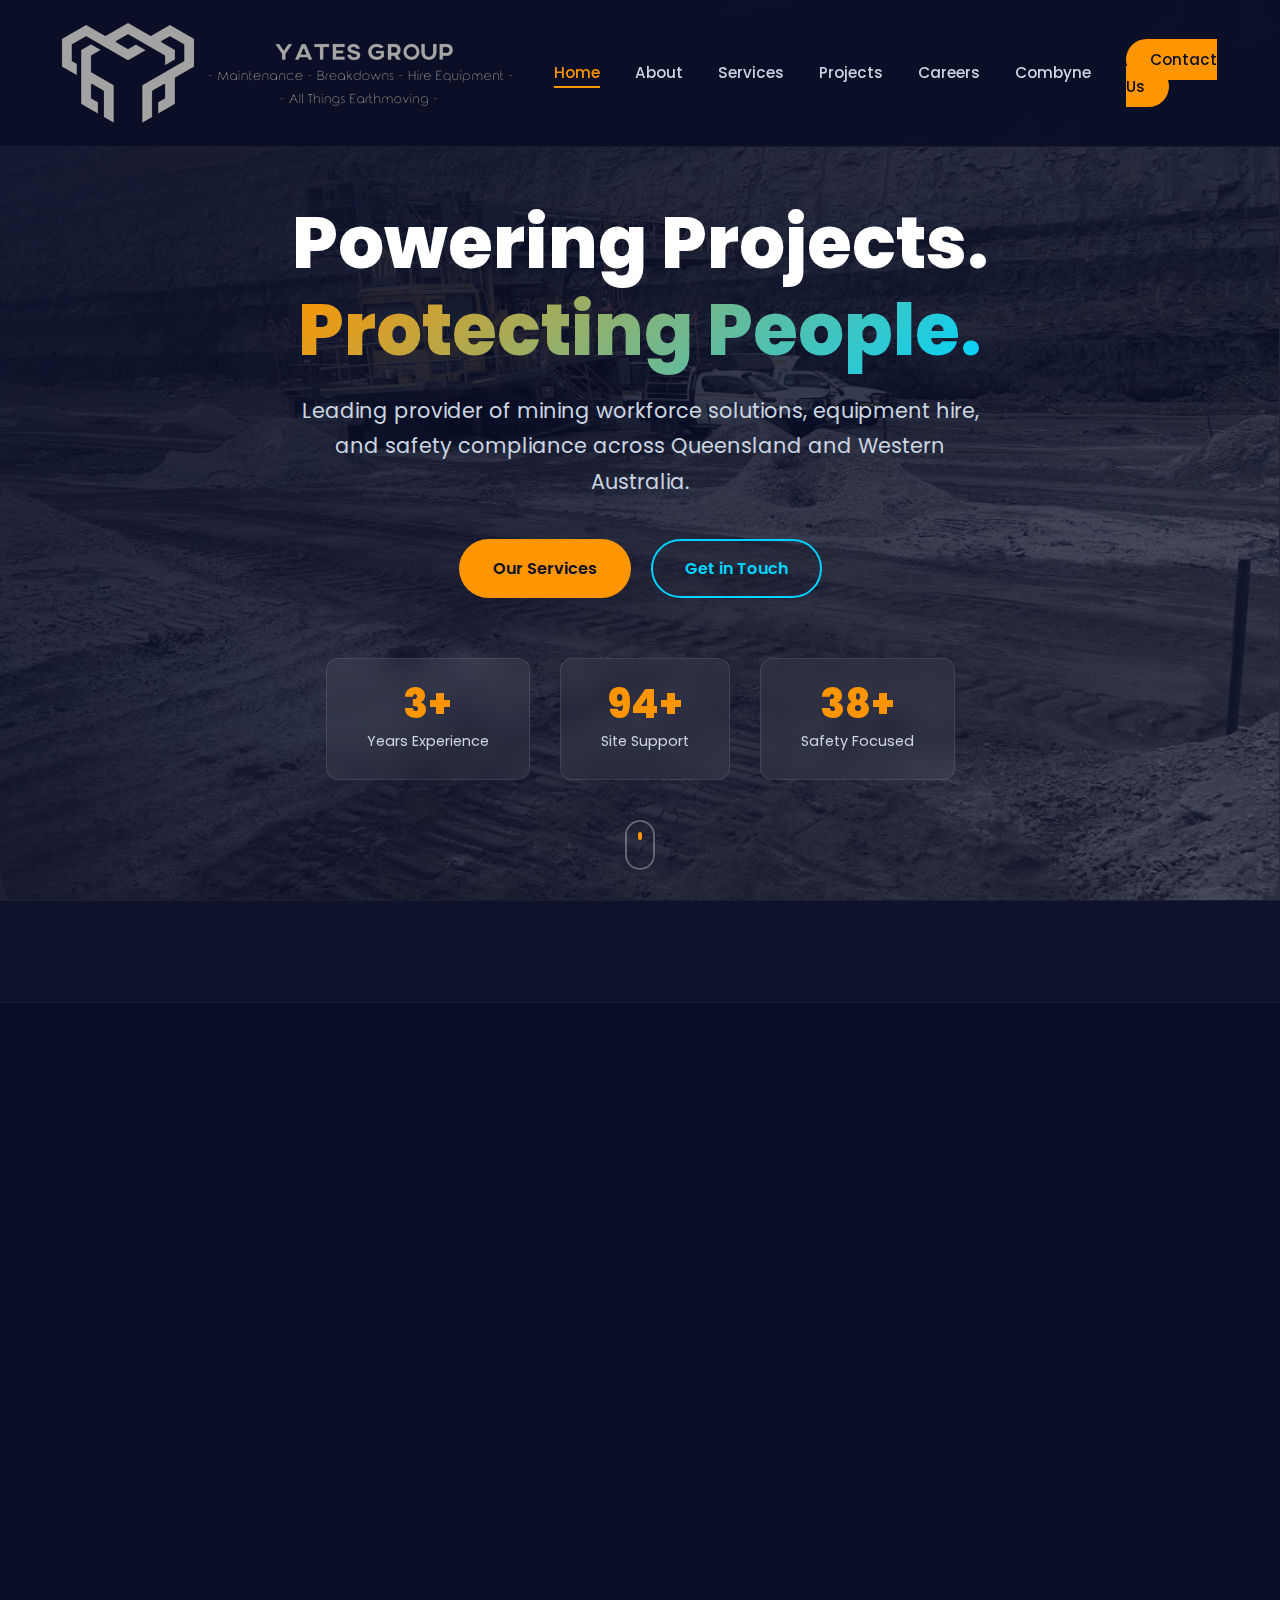
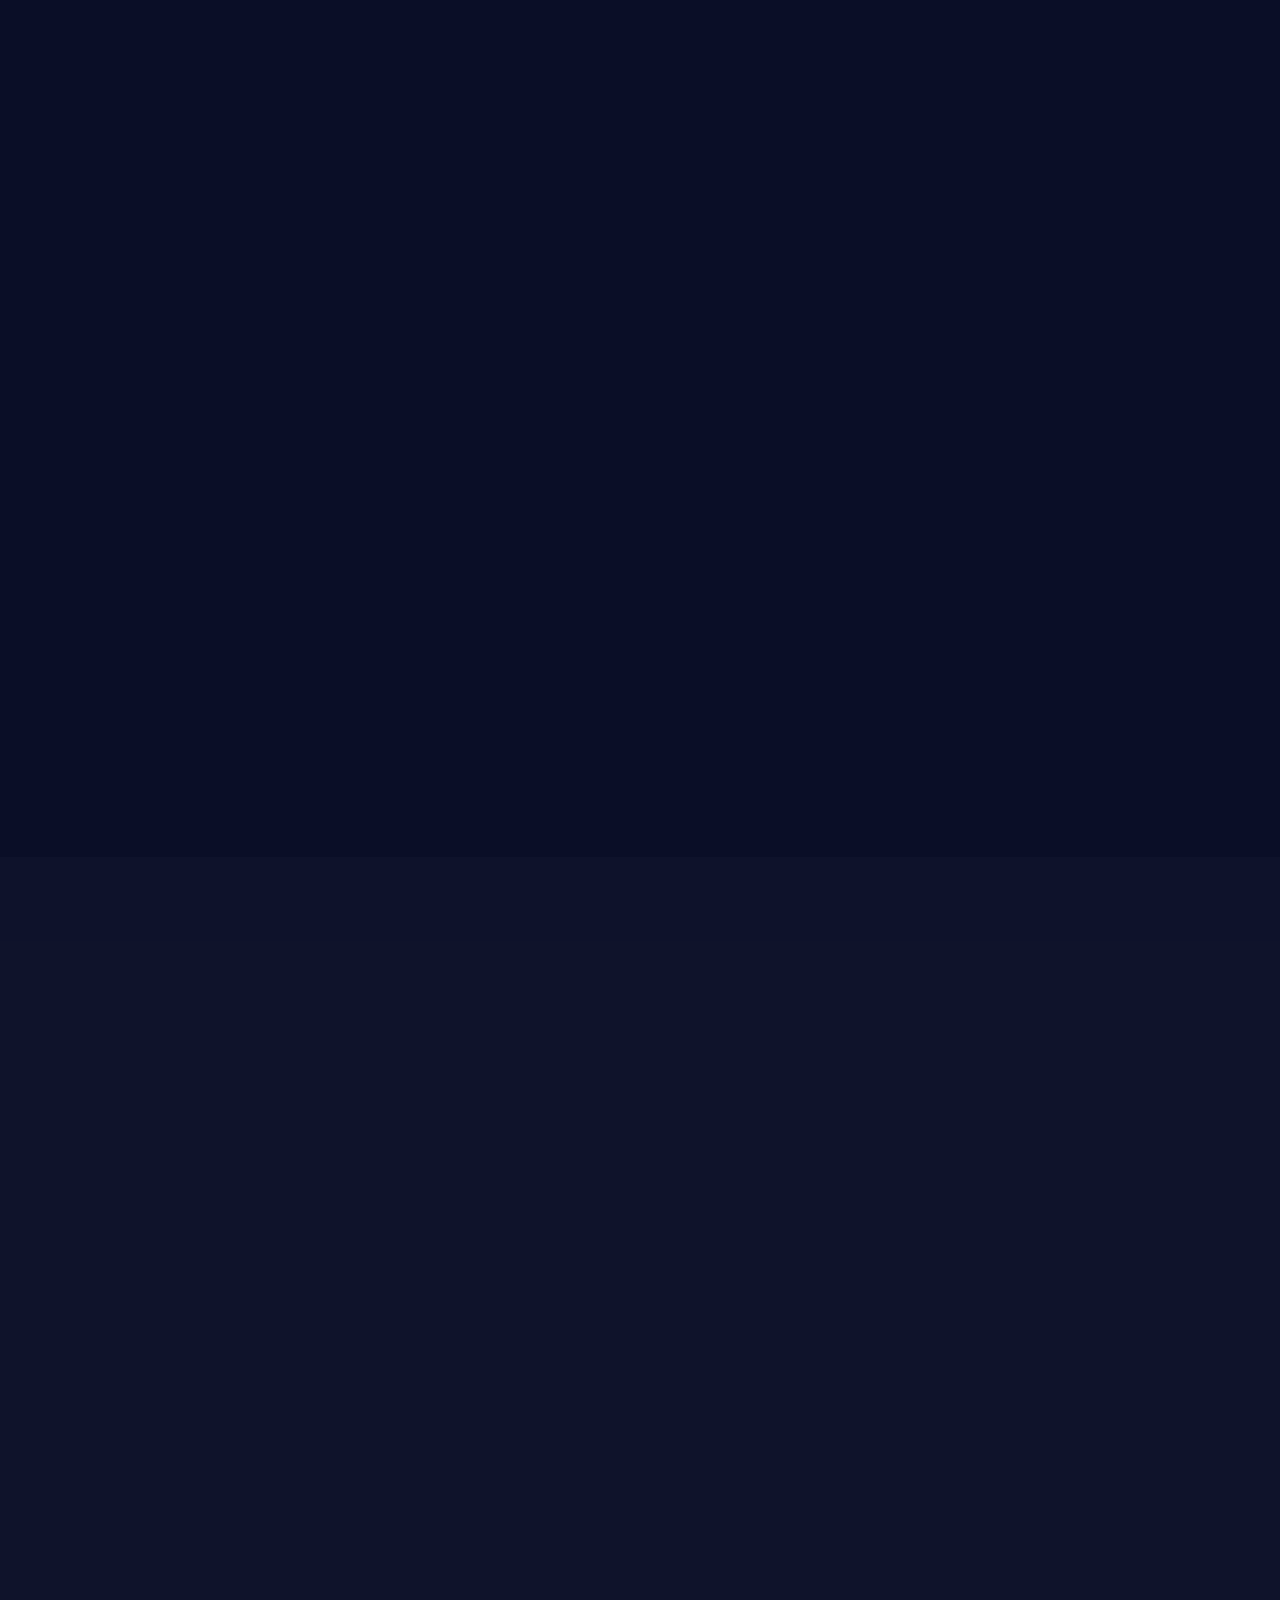
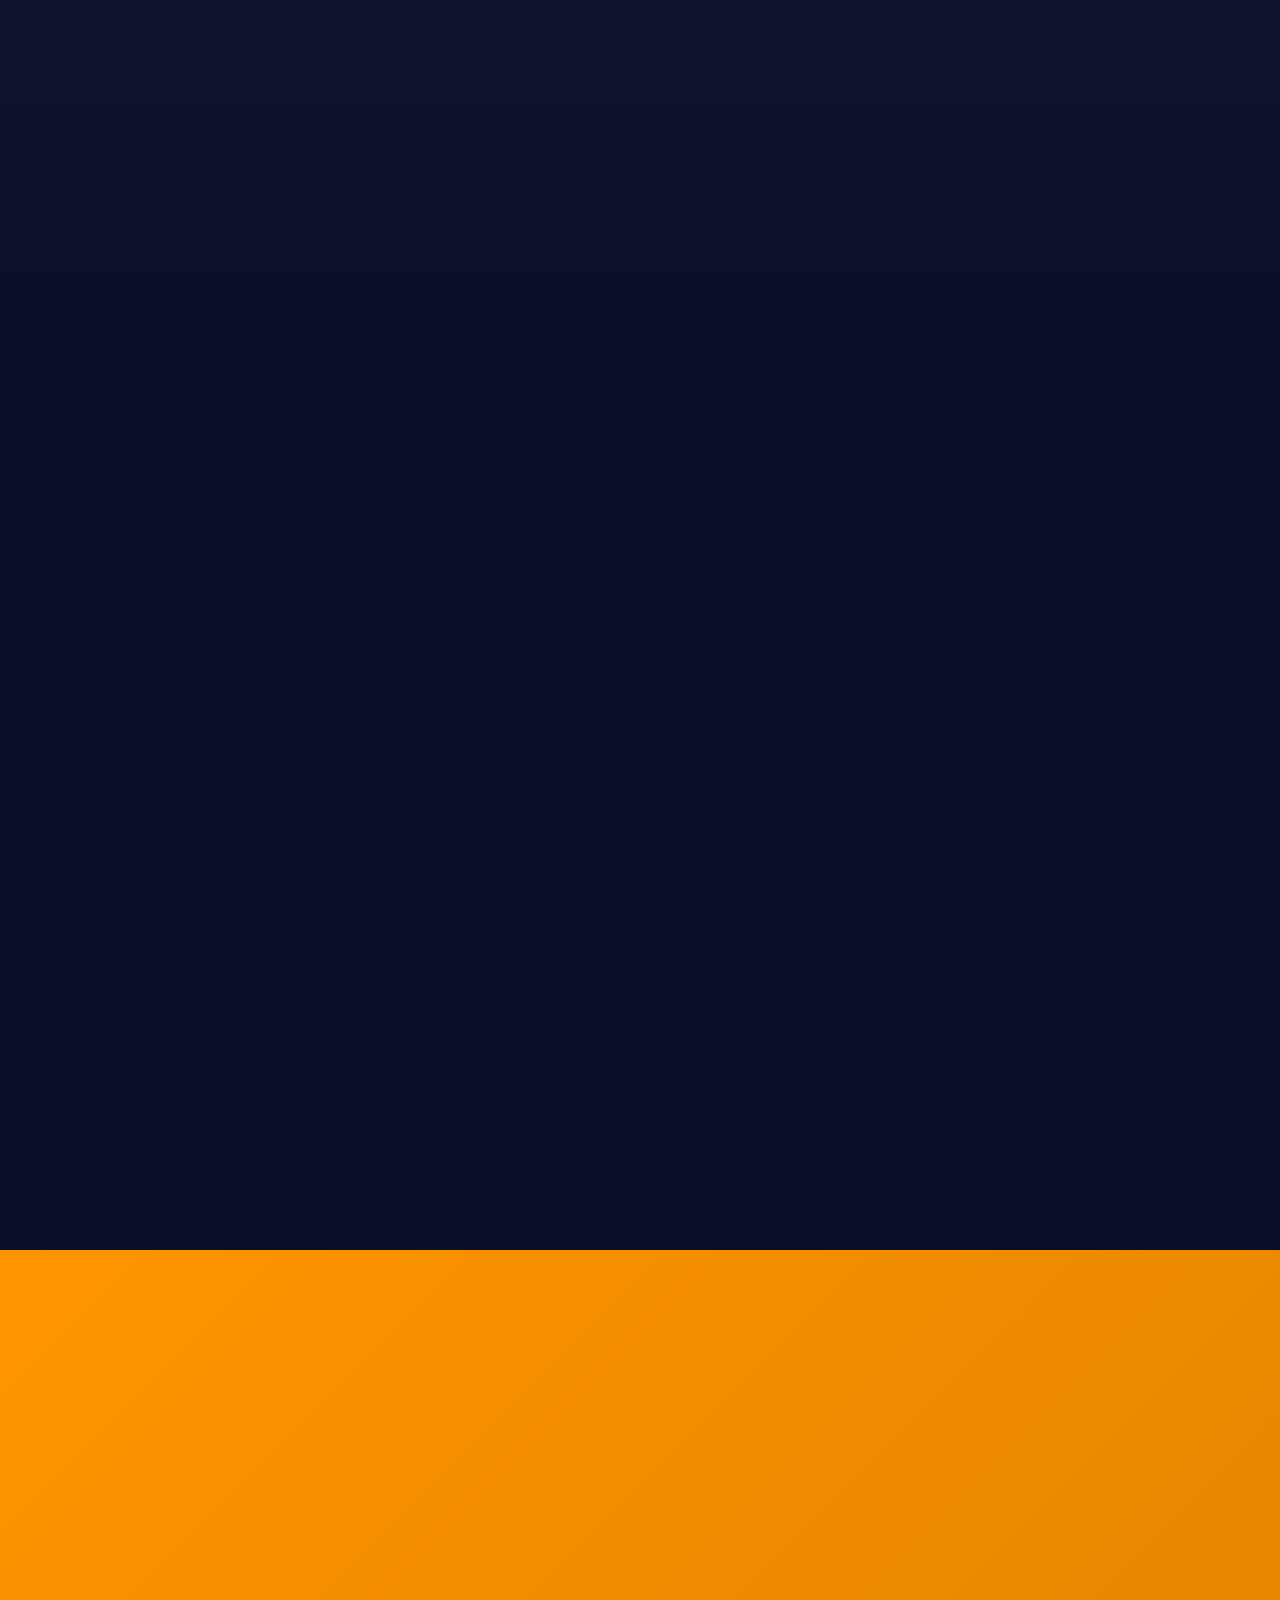
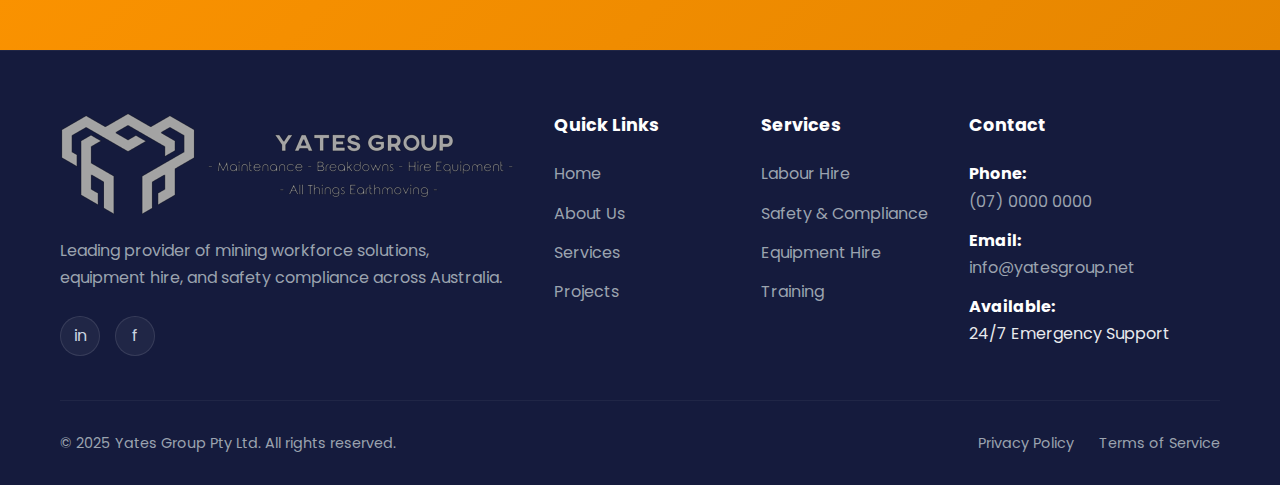
<file: index.html>
<!DOCTYPE html>
<html lang="en">
<head>
    <meta charset="UTF-8">
    <meta name="viewport" content="width=device-width, initial-scale=1.0">
    <title>Yates Group | Mining Workforce & Equipment Solutions</title>
    <meta name="description" content="Yates Group - Leading provider of labour hire, equipment solutions, safety & compliance management for mining and industrial projects across Queensland to Western Australia.">
    <link rel="stylesheet" href="styles.css">
    <link rel="preconnect" href="https://fonts.googleapis.com">
    <link rel="preconnect" href="https://fonts.gstatic.com" crossorigin>
    <link href="https://fonts.googleapis.com/css2?family=Poppins:wght@300;400;500;600;700;800&display=swap" rel="stylesheet">
</head>
<body>
    <!-- Navigation -->
    <nav class="navbar" id="navbar">
        <div class="container nav-container">
            <a href="index.html" class="logo">
                <img src="images/logoyates.png" alt="Yates Group Logo" class="logo-image">
            </a>
            <ul class="nav-menu" id="navMenu">
                <li><a href="index.html" class="active">Home</a></li>
                <li><a href="about.html">About</a></li>
                <li><a href="services.html">Services</a></li>
                <li><a href="projects.html">Projects</a></li>
                <li><a href="careers.html">Careers</a></li>
                <li><a href="https://combyne.vip" target="_blank" rel="noopener noreferrer">Combyne</a></li>
                <li><a href="contact.html" class="nav-cta">Contact Us</a></li>
            </ul>
            <button class="hamburger" id="hamburger">
                <span></span>
                <span></span>
                <span></span>
            </button>
        </div>
    </nav>

    <!-- Hero Section -->
    <section class="hero">
        <div class="hero-overlay"></div>
        <div class="hero-bg">
            <img src="images/IMG_3859.jpg" alt="Mining operations" class="hero-image">
        </div>
        <div class="container hero-content">
            <div class="hero-text" data-aos="fade-up">
                <h1 class="hero-title">
                    Powering Projects.<br>
                    <span class="gradient-text">Protecting People.</span>
                </h1>
                <p class="hero-subtitle">
                    Leading provider of mining workforce solutions, equipment hire, and safety compliance across Queensland and Western Australia.
                </p>
                <div class="hero-buttons">
                    <a href="services.html" class="btn btn-primary">Our Services</a>
                    <a href="contact.html" class="btn btn-secondary">Get in Touch</a>
                </div>
            </div>
            <div class="hero-stats" data-aos="fade-up" data-aos-delay="200">
                <div class="stat-card">
                    <div class="stat-number">9+</div>
                    <div class="stat-label">Years Experience</div>
                </div>
                <div class="stat-card">
                    <div class="stat-number">24/7</div>
                    <div class="stat-label">Site Support</div>
                </div>
                <div class="stat-card">
                    <div class="stat-number">100%</div>
                    <div class="stat-label">Safety Focused</div>
                </div>
            </div>
        </div>
        <div class="scroll-indicator">
            <div class="mouse"></div>
        </div>
    </section>

    <!-- Trust Bar -->
    <section class="trust-bar">
        <div class="container">
            <div class="trust-content" data-aos="fade-up">
                <div class="trust-badge">
                    <span class="badge-icon">✓</span>
                    <span>Licensed & Insured</span>
                </div>
                <div class="trust-badge">
                    <span class="badge-icon">⚡</span>
                    <span>Rapid Response</span>
                </div>
                <div class="trust-badge">
                    <span class="badge-icon">🛡️</span>
                    <span>Safety Certified</span>
                </div>
                <div class="trust-badge">
                    <span class="badge-icon">🎯</span>
                    <span>Industry Leaders</span>
                </div>
            </div>
        </div>
    </section>

    <!-- Services Preview -->
    <section class="section services-preview">
        <div class="container">
            <div class="section-header" data-aos="fade-up">
                <span class="section-tag">What We Do</span>
                <h2 class="section-title">Comprehensive Mining Solutions</h2>
                <p class="section-subtitle">From workforce supply to equipment maintenance, we deliver end-to-end support for your mining operations.</p>
            </div>

            <div class="services-grid">
                <div class="service-card" data-aos="fade-up" data-aos-delay="100">
                    <div class="service-icon">👷</div>
                    <h3>Labour Hire & Workforce Solutions</h3>
                    <p>Access a large talent pool of qualified tradespeople, operators, and specialists ready to deploy to your site.</p>
                    <a href="services.html#labour" class="service-link">Learn More →</a>
                </div>

                <div class="service-card" data-aos="fade-up" data-aos-delay="200">
                    <div class="service-icon">🛡️</div>
                    <h3>Safety & Compliance Management</h3>
                    <p>Ensure full regulatory compliance with our comprehensive safety management and training programs.</p>
                    <a href="services.html#safety" class="service-link">Learn More →</a>
                </div>

                <div class="service-card" data-aos="fade-up" data-aos-delay="300">
                    <div class="service-icon">🔧</div>
                    <h3>Equipment Hire & Maintenance</h3>
                    <p>Planned maintenance, breakdown repairs, hydraulic services, and major component changeouts.</p>
                    <a href="services.html#equipment" class="service-link">Learn More →</a>
                </div>

                <div class="service-card" data-aos="fade-up" data-aos-delay="400">
                    <div class="service-icon">📋</div>
                    <h3>Site Onboarding & Training</h3>
                    <p>Streamlined onboarding processes and comprehensive training programs for all personnel.</p>
                    <a href="services.html#training" class="service-link">Learn More →</a>
                </div>
            </div>

            <div class="section-cta" data-aos="fade-up">
                <a href="services.html" class="btn btn-primary">View All Services</a>
            </div>
        </div>
    </section>

    <!-- Why Choose Us -->
    <section class="section why-choose-us">
        <div class="container">
            <div class="why-grid">
                <div class="why-content" data-aos="fade-right">
                    <span class="section-tag">Why Yates Group</span>
                    <h2 class="section-title">Your Trusted Mining Partner</h2>
                    <p class="large-text">We combine deep industry expertise with a commitment to safety, quality, and reliability. Our track record speaks for itself.</p>
                    
                    <div class="feature-list">
                        <div class="feature-item">
                            <div class="feature-icon">✓</div>
                            <div>
                                <h4>Experienced Professionals</h4>
                                <p>9+ years serving major mining operations across QLD and WA</p>
                            </div>
                        </div>
                        <div class="feature-item">
                            <div class="feature-icon">✓</div>
                            <div>
                                <h4>24/7 Availability</h4>
                                <p>Round-the-clock support for emergency breakdowns and urgent needs</p>
                            </div>
                        </div>
                        <div class="feature-item">
                            <div class="feature-icon">✓</div>
                            <div>
                                <h4>Safety First Culture</h4>
                                <p>Comprehensive safety protocols and certified training programs</p>
                            </div>
                        </div>
                        <div class="feature-item">
                            <div class="feature-icon">✓</div>
                            <div>
                                <h4>Cost Efficiency</h4>
                                <p>Reduce lifecycle costs with planned maintenance and expert consulting</p>
                            </div>
                        </div>
                    </div>

                    <a href="about.html" class="btn btn-secondary">Learn About Us</a>
                </div>

                <div class="why-image" data-aos="fade-left">
                    <img src="images/EXD66.jpg" alt="Excavator operations" loading="lazy">
                    <div class="image-badge">
                        <span class="badge-number">9+</span>
                        <span class="badge-text">Years of Excellence</span>
                    </div>
                </div>
            </div>
        </div>
    </section>

    <!-- Recent Projects -->
    <section class="section projects-preview">
        <div class="container">
            <div class="section-header" data-aos="fade-up">
                <span class="section-tag">Portfolio</span>
                <h2 class="section-title">Recent Projects</h2>
                <p class="section-subtitle">Delivering exceptional results across diverse mining operations</p>
            </div>

            <div class="projects-grid">
                <div class="project-card" data-aos="fade-up">
                    <div class="project-image">
                        <img src="images/EXD66.jpg" alt="Equipment maintenance" loading="lazy">
                        <div class="project-overlay">
                            <span class="project-category">Breakdown Repair</span>
                        </div>
                    </div>
                    <div class="project-info">
                        <h3>Major Pump System Overhaul</h3>
                        <p>Emergency breakdown repair completed within 48 hours, minimizing production downtime.</p>
                    </div>
                </div>

                <div class="project-card" data-aos="fade-up" data-aos-delay="100">
                    <div class="project-image">
                        <img src="images/yd10.jpg" alt="Excavator operations" loading="lazy">
                        <div class="project-overlay">
                            <span class="project-category">Component Changeout</span>
                        </div>
                    </div>
                    <div class="project-info">
                        <h3>Heavy Equipment Component Replacement</h3>
                        <p>Precision bucket tooth repair and component changeout for CAT equipment.</p>
                    </div>
                </div>

                <div class="project-card" data-aos="fade-up" data-aos-delay="200">
                    <div class="project-image">
                        <img src="images/PC1250.jpg" alt="Komatsu excavator" loading="lazy">
                        <div class="project-overlay">
                            <span class="project-category">Planned Maintenance</span>
                        </div>
                    </div>
                    <div class="project-info">
                        <h3>PC1250 Excavator Maintenance</h3>
                        <p>Complete mid-life overhaul ensuring optimal performance and extended equipment life.</p>
                    </div>
                </div>
            </div>

            <div class="section-cta" data-aos="fade-up">
                <a href="projects.html" class="btn btn-secondary">View All Projects</a>
            </div>
        </div>
    </section>

    <!-- CTA Section -->
    <section class="cta-section">
        <div class="container">
            <div class="cta-content" data-aos="zoom-in">
                <h2>Ready to Power Your Next Project?</h2>
                <p>Get in touch today for a consultation or emergency support</p>
                <div class="cta-buttons">
                    <a href="contact.html" class="btn btn-primary btn-large">Contact Us</a>
                    <a href="tel:+61700000000" class="btn btn-secondary btn-large">Call: (07) 0000 0000</a>
                </div>
            </div>
        </div>
    </section>

    <!-- Footer -->
    <footer class="footer">
        <div class="container">
            <div class="footer-grid">
                <div class="footer-col">
                <div class="footer-logo">
                    <img src="images/logoyates.png" alt="Yates Group Logo" class="logo-image">
                </div>
                    <p class="footer-desc">Leading provider of mining workforce solutions, equipment hire, and safety compliance across Australia.</p>
                    <div class="footer-social">
                        <a href="#" aria-label="LinkedIn">in</a>
                        <a href="#" aria-label="Facebook">f</a>
                    </div>
                </div>

                <div class="footer-col">
                    <h4>Quick Links</h4>
                    <ul>
                        <li><a href="index.html">Home</a></li>
                        <li><a href="about.html">About Us</a></li>
                        <li><a href="services.html">Services</a></li>
                        <li><a href="projects.html">Projects</a></li>
                    </ul>
                </div>

                <div class="footer-col">
                    <h4>Services</h4>
                    <ul>
                        <li><a href="services.html#labour">Labour Hire</a></li>
                        <li><a href="services.html#safety">Safety & Compliance</a></li>
                        <li><a href="services.html#equipment">Equipment Hire</a></li>
                        <li><a href="services.html#training">Training</a></li>
                    </ul>
                </div>

                <div class="footer-col">
                    <h4>Contact</h4>
                    <ul class="footer-contact">
                        <li>
                            <strong>Phone:</strong><br>
                            <a href="tel:+61700000000">(07) 0000 0000</a>
                        </li>
                        <li>
                            <strong>Email:</strong><br>
                            <a href="mailto:info@yatesgroup.net">info@yatesgroup.net</a>
                        </li>
                        <li>
                            <strong>Available:</strong><br>
                            24/7 Emergency Support
                        </li>
                    </ul>
                </div>
            </div>

            <div class="footer-bottom">
                <p>&copy; 2025 Yates Group Pty Ltd. All rights reserved.</p>
                <div class="footer-links">
                    <a href="privacy.html">Privacy Policy</a>
                    <a href="#">Terms of Service</a>
                </div>
            </div>
        </div>
    </footer>

    <script src="script.js"></script>
</body>
</html>
</file>
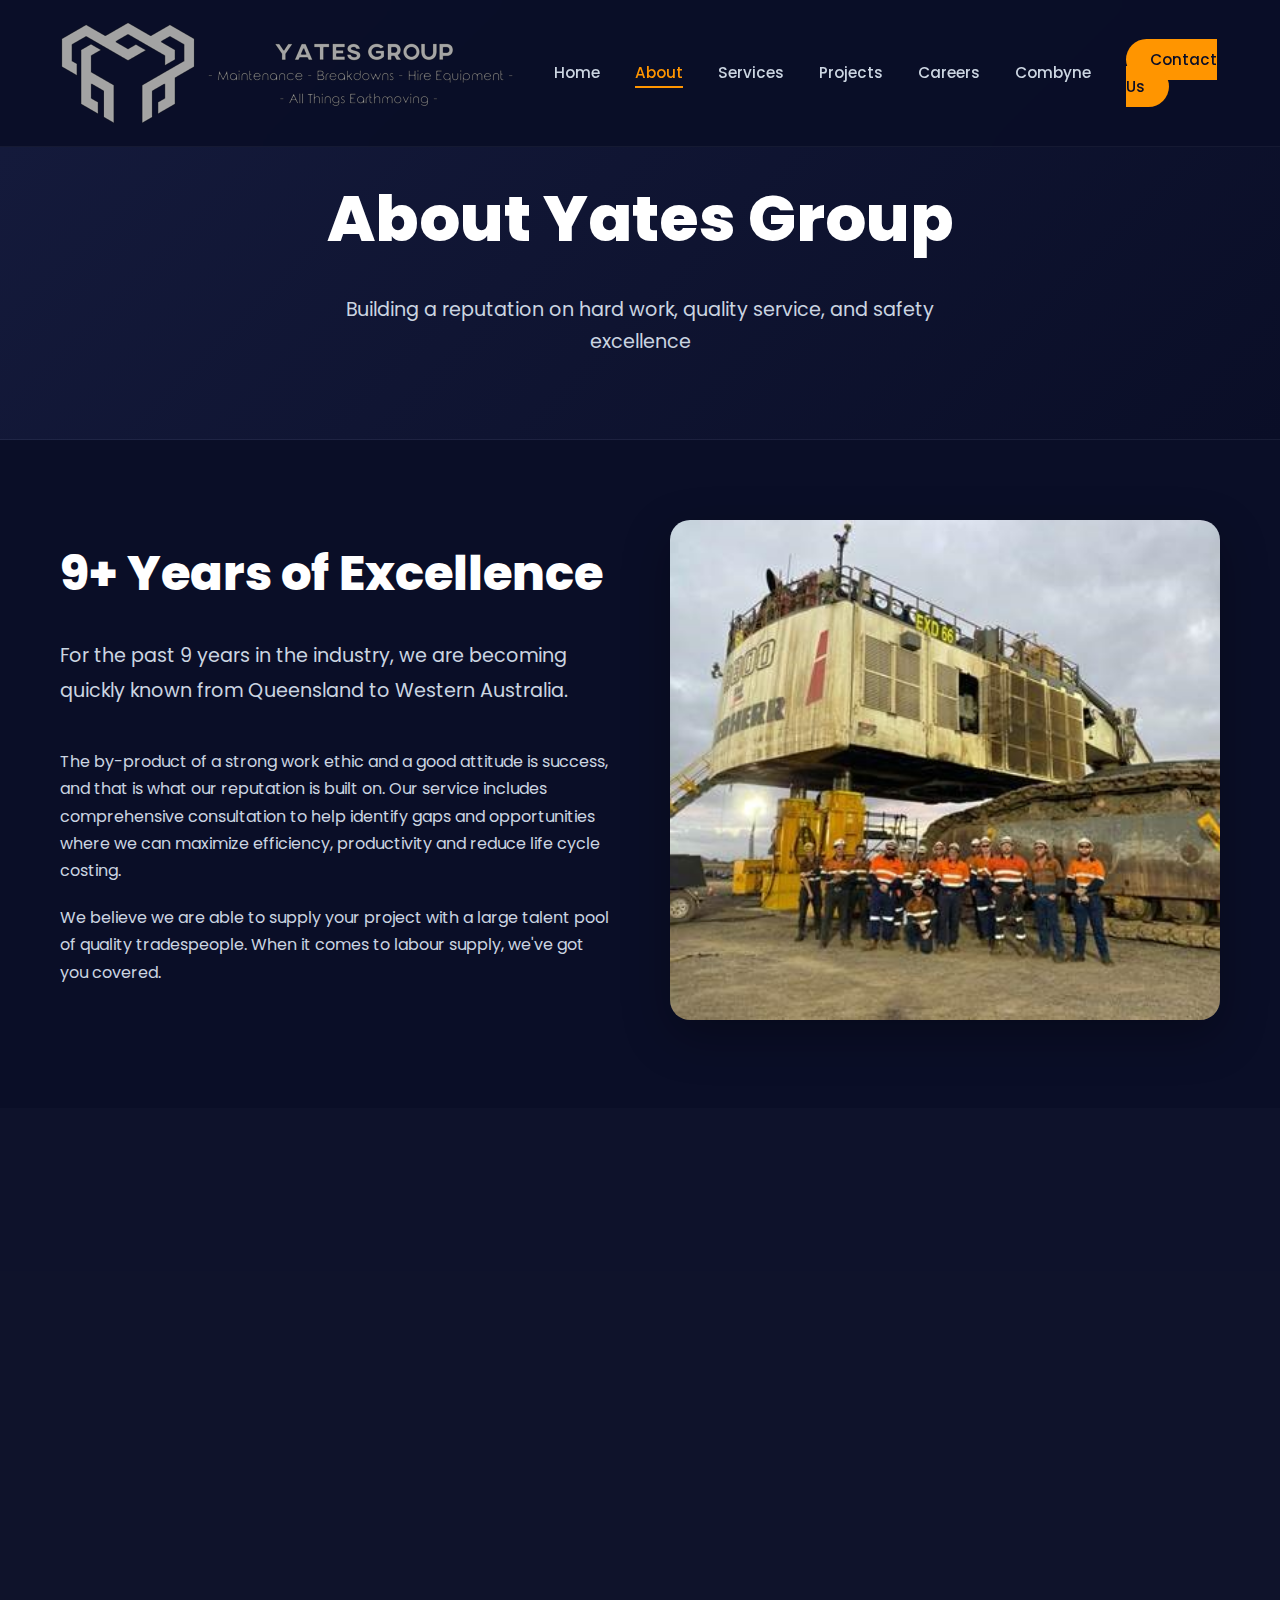
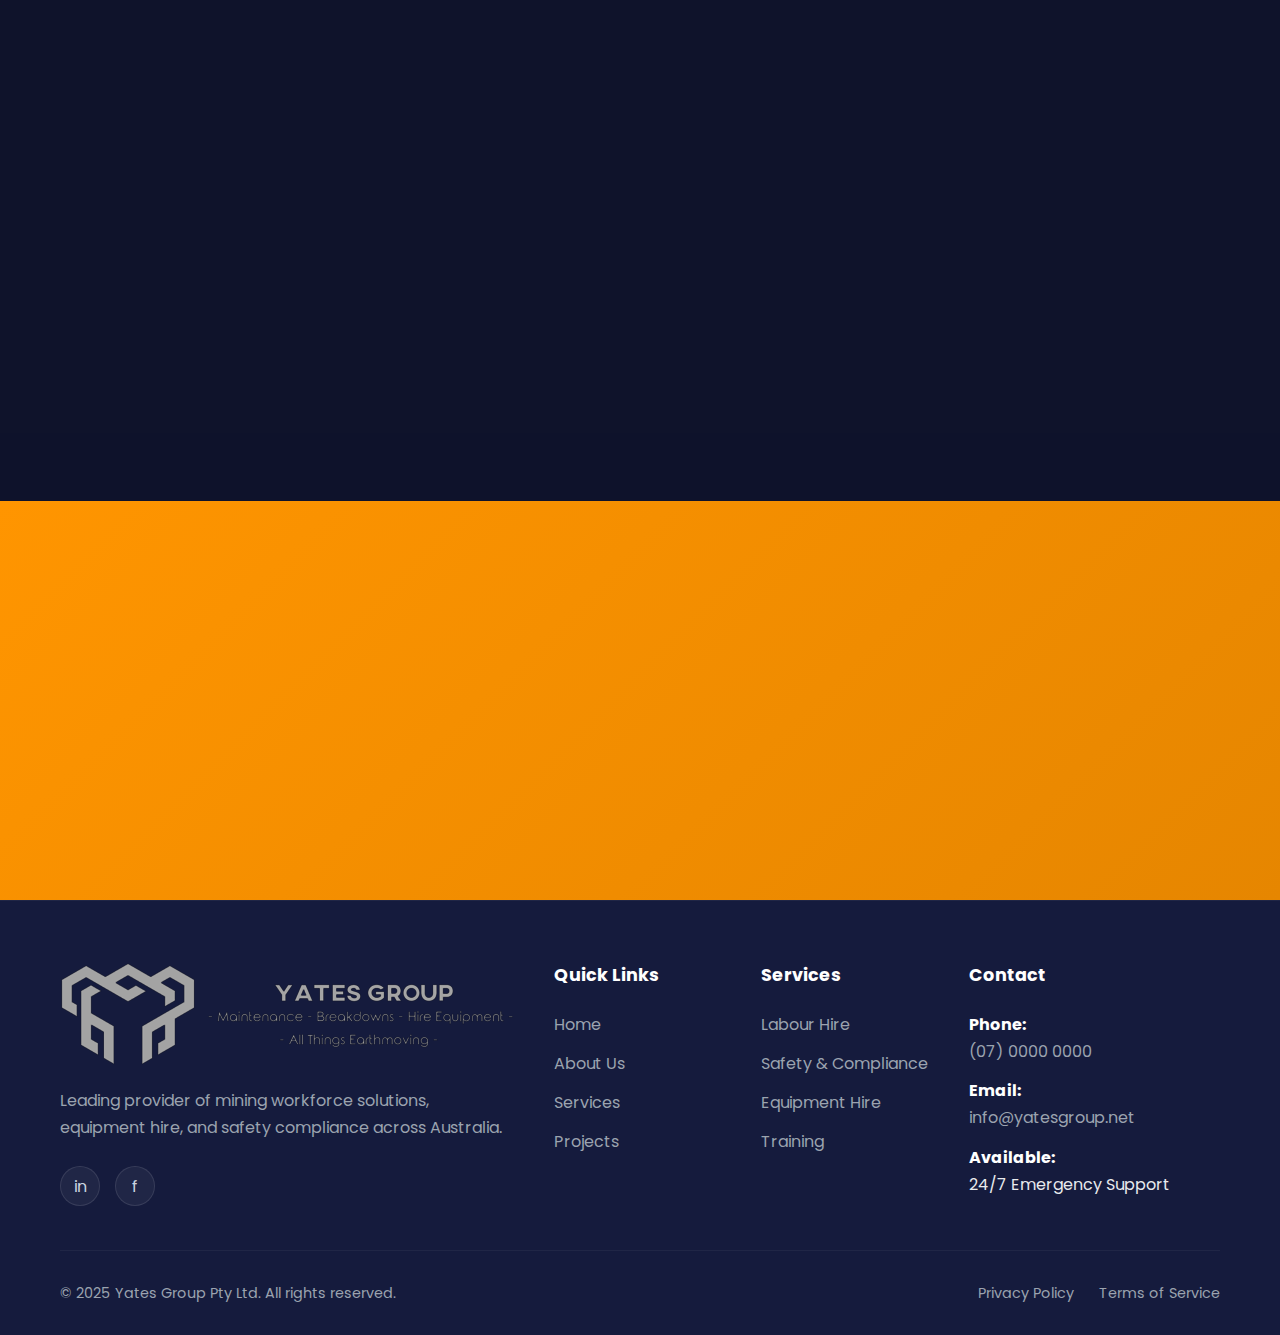
<file: about.html>
<!DOCTYPE html>
<html lang="en">
<head>
    <meta charset="UTF-8">
    <meta name="viewport" content="width=device-width, initial-scale=1.0">
    <title>About Us | Yates Group</title>
    <meta name="description" content="Learn about Yates Group - 9+ years of excellence in mining workforce solutions and equipment services across Queensland and Western Australia.">
    <link rel="stylesheet" href="styles.css">
    <link rel="preconnect" href="https://fonts.googleapis.com">
    <link rel="preconnect" href="https://fonts.gstatic.com" crossorigin>
    <link href="https://fonts.googleapis.com/css2?family=Poppins:wght@300;400;500;600;700;800&display=swap" rel="stylesheet">
</head>
<body>
    <!-- Navigation -->
    <nav class="navbar" id="navbar">
        <div class="container nav-container">
            <a href="index.html" class="logo">
                <img src="images/logoyates.png" alt="Yates Group Logo" class="logo-image">
            </a>
            <ul class="nav-menu" id="navMenu">
                <li><a href="index.html">Home</a></li>
                <li><a href="about.html" class="active">About</a></li>
                <li><a href="services.html">Services</a></li>
                <li><a href="projects.html">Projects</a></li>
                <li><a href="careers.html">Careers</a></li>
                <li><a href="https://combyne.vip" target="_blank" rel="noopener noreferrer">Combyne</a></li>
                <li><a href="contact.html" class="nav-cta">Contact Us</a></li>
            </ul>
            <button class="hamburger" id="hamburger">
                <span></span>
                <span></span>
                <span></span>
            </button>
        </div>
    </nav>

    <!-- Page Header -->
    <section class="page-header">
        <div class="container">
            <div class="page-header-content" data-aos="fade-up">
                <h1>About Yates Group</h1>
                <p>Building a reputation on hard work, quality service, and safety excellence</p>
            </div>
        </div>
    </section>

    <!-- Company Overview -->
    <section class="section">
        <div class="container">
            <div class="why-grid">
                <div class="why-content" data-aos="fade-right">
                    <h2 class="section-title">9+ Years of Excellence</h2>
                    <p class="large-text">For the past 9 years in the industry, we are becoming quickly known from Queensland to Western Australia.</p>
                    
                    <p style="color: var(--text-light); margin-bottom: 20px;">The by-product of a strong work ethic and a good attitude is success, and that is what our reputation is built on. Our service includes comprehensive consultation to help identify gaps and opportunities where we can maximize efficiency, productivity and reduce life cycle costing.</p>
                    
                    <p style="color: var(--text-light); margin-bottom: 30px;">We believe we are able to supply your project with a large talent pool of quality tradespeople. When it comes to labour supply, we've got you covered.</p>
                </div>

                <div class="why-image" data-aos="fade-left">
                    <img src="images/EXD66.jpg" alt="Yates Group operations" loading="lazy">
                </div>
            </div>
        </div>
    </section>

    <!-- Values Section -->
    <section class="section" style="background: rgba(255, 255, 255, 0.02);">
        <div class="container">
            <div class="section-header" data-aos="fade-up">
                <h2 class="section-title">What Drives Us</h2>
                <p class="section-subtitle">Our core values guide every decision and interaction</p>
            </div>

            <div class="services-grid">
                <div class="service-card" data-aos="fade-up">
                    <div class="service-icon">🛡️</div>
                    <h3>Safety First</h3>
                    <p>Safety is not just a priority—it's our culture. We maintain the highest safety standards on every project.</p>
                </div>

                <div class="service-card" data-aos="fade-up" data-aos-delay="100">
                    <div class="service-icon">⚡</div>
                    <h3>Quality Service</h3>
                    <p>We deliver exceptional service through skilled professionals and proven processes.</p>
                </div>

                <div class="service-card" data-aos="fade-up" data-aos-delay="200">
                    <div class="service-icon">🤝</div>
                    <h3>Integrity</h3>
                    <p>We build trust through honest communication and reliable follow-through on our commitments.</p>
                </div>

                <div class="service-card" data-aos="fade-up" data-aos-delay="300">
                    <div class="service-icon">💪</div>
                    <h3>Hard Work</h3>
                    <p>Our reputation is built on strong work ethic and a can-do attitude.</p>
                </div>
            </div>
        </div>
    </section>

    <!-- CTA Section -->
    <section class="cta-section">
        <div class="container">
            <div class="cta-content" data-aos="zoom-in">
                <h2>Ready to Work With Us?</h2>
                <p>Let's discuss how we can support your next project</p>
                <div class="cta-buttons">
                    <a href="contact.html" class="btn btn-primary btn-large">Get In Touch</a>
                    <a href="services.html" class="btn btn-secondary btn-large">View Services</a>
                </div>
            </div>
        </div>
    </section>

    <!-- Footer -->
    <footer class="footer">
        <div class="container">
            <div class="footer-grid">
                <div class="footer-col">
                    <div class="footer-logo">
                        <img src="images/logoyates.png" alt="Yates Group Logo" class="logo-image">
                    </div>
                    <p class="footer-desc">Leading provider of mining workforce solutions, equipment hire, and safety compliance across Australia.</p>
                    <div class="footer-social">
                        <a href="#" aria-label="LinkedIn">in</a>
                        <a href="#" aria-label="Facebook">f</a>
                    </div>
                </div>

                <div class="footer-col">
                    <h4>Quick Links</h4>
                    <ul>
                        <li><a href="index.html">Home</a></li>
                        <li><a href="about.html">About Us</a></li>
                        <li><a href="services.html">Services</a></li>
                        <li><a href="projects.html">Projects</a></li>
                    </ul>
                </div>

                <div class="footer-col">
                    <h4>Services</h4>
                    <ul>
                        <li><a href="services.html#labour">Labour Hire</a></li>
                        <li><a href="services.html#safety">Safety & Compliance</a></li>
                        <li><a href="services.html#equipment">Equipment Hire</a></li>
                        <li><a href="services.html#training">Training</a></li>
                    </ul>
                </div>

                <div class="footer-col">
                    <h4>Contact</h4>
                    <ul class="footer-contact">
                        <li>
                            <strong>Phone:</strong><br>
                            <a href="tel:+61700000000">(07) 0000 0000</a>
                        </li>
                        <li>
                            <strong>Email:</strong><br>
                            <a href="mailto:info@yatesgroup.net">info@yatesgroup.net</a>
                        </li>
                        <li>
                            <strong>Available:</strong><br>
                            24/7 Emergency Support
                        </li>
                    </ul>
                </div>
            </div>

            <div class="footer-bottom">
                <p>&copy; 2025 Yates Group Pty Ltd. All rights reserved.</p>
                <div class="footer-links">
                    <a href="privacy.html">Privacy Policy</a>
                    <a href="#">Terms of Service</a>
                </div>
            </div>
        </div>
    </footer>

    <script src="script.js"></script>
</body>
</html>
</file>
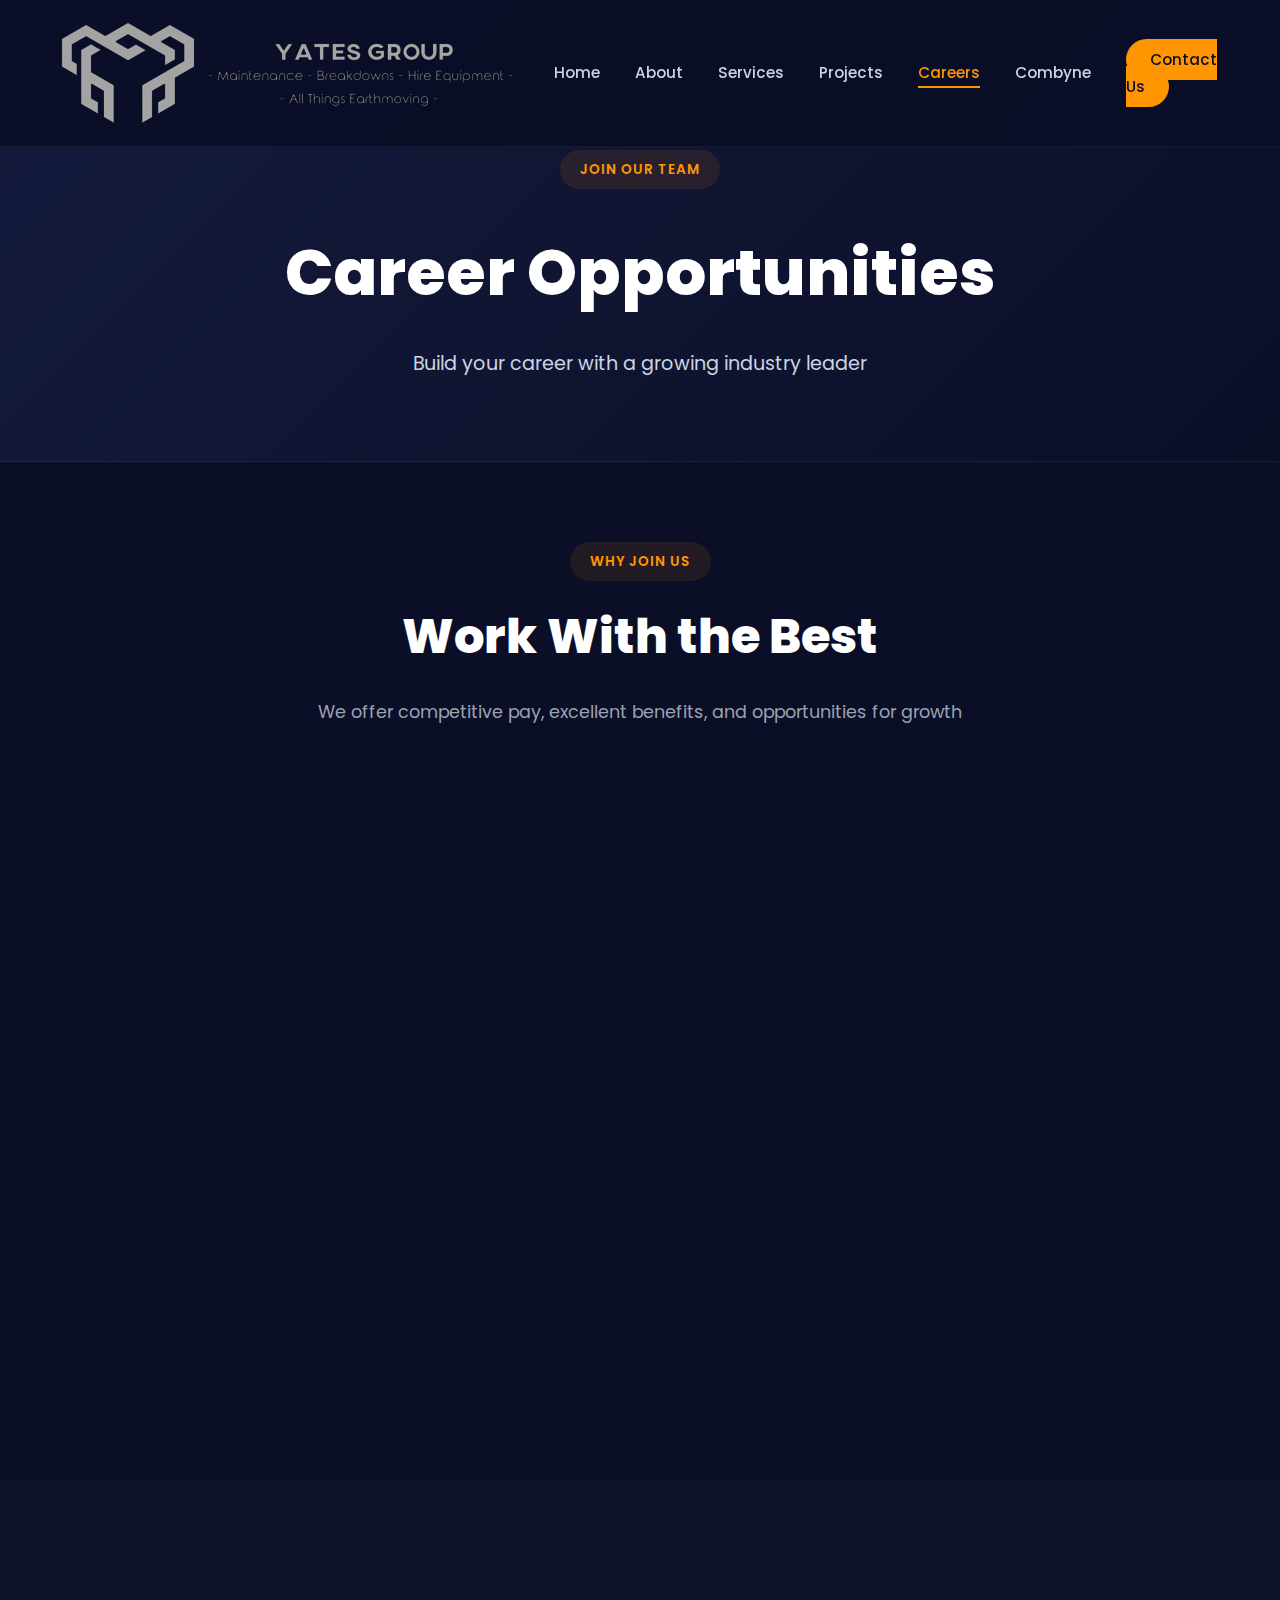
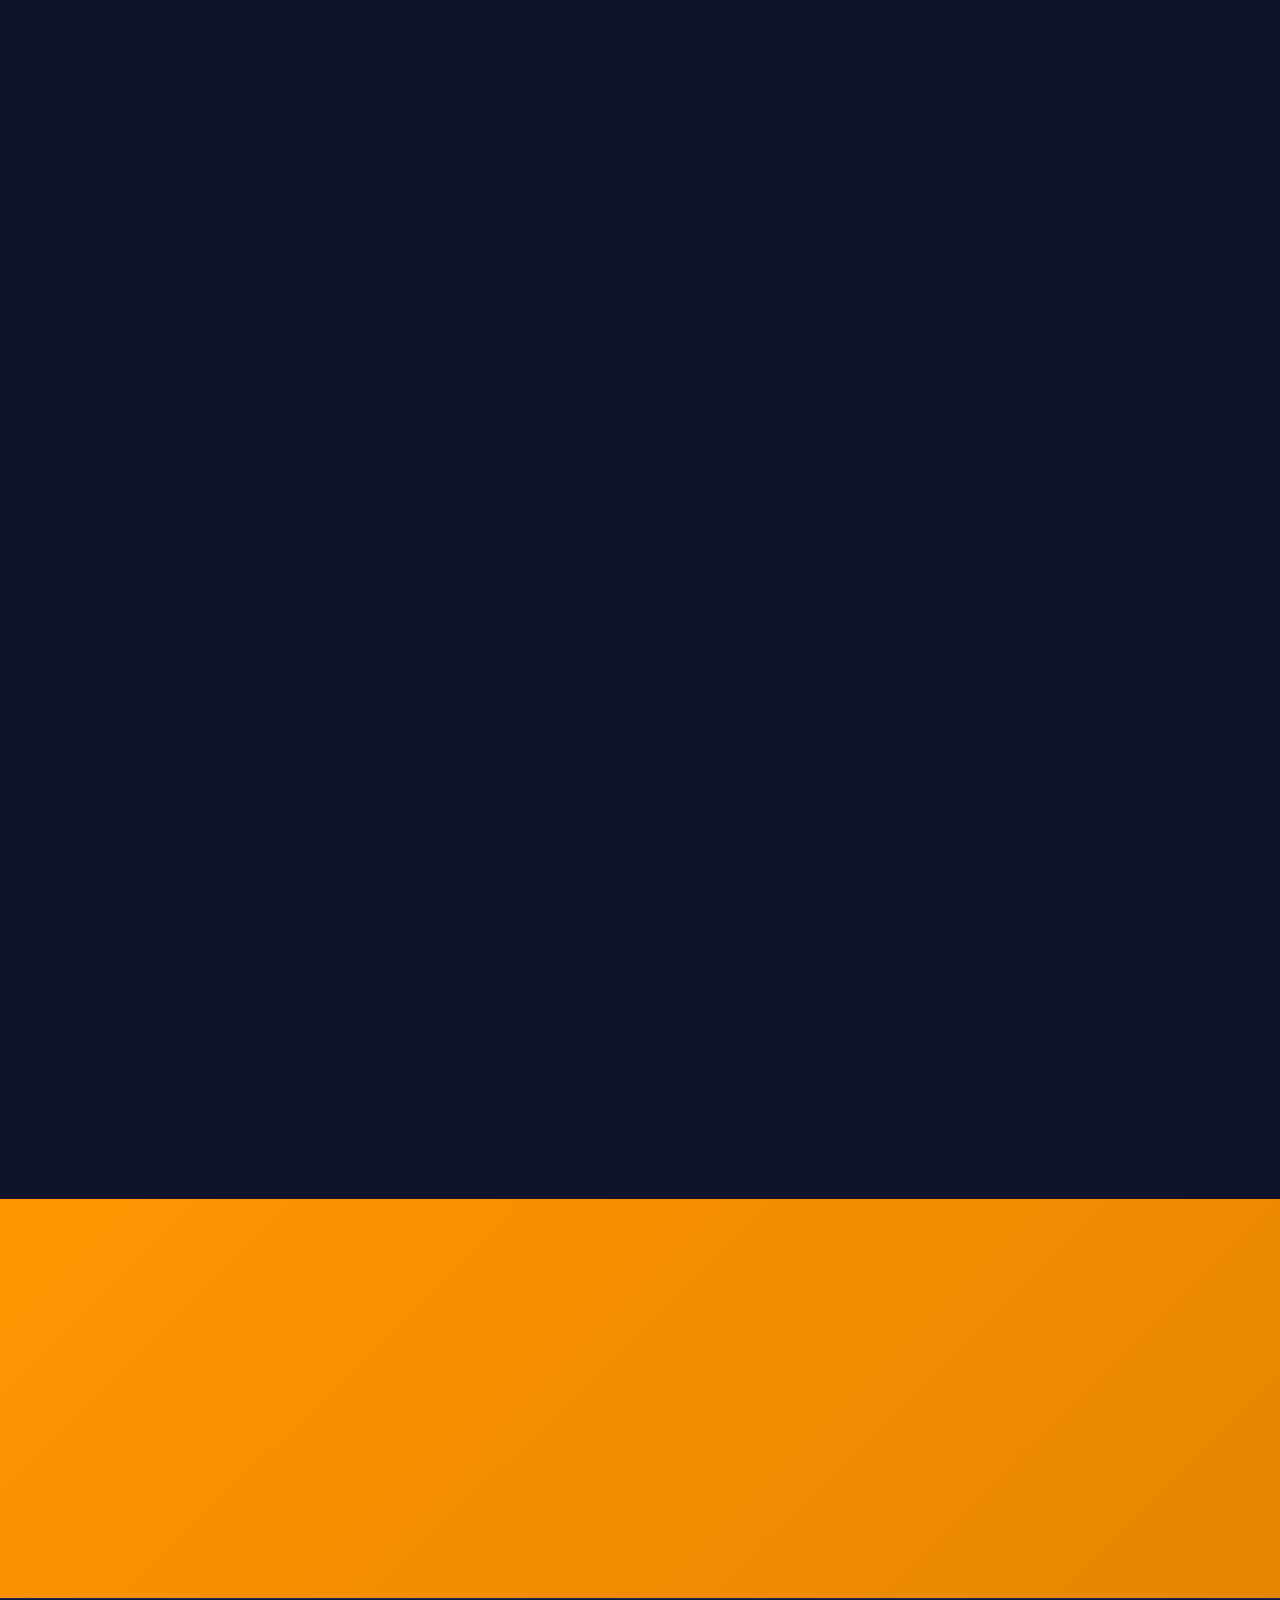
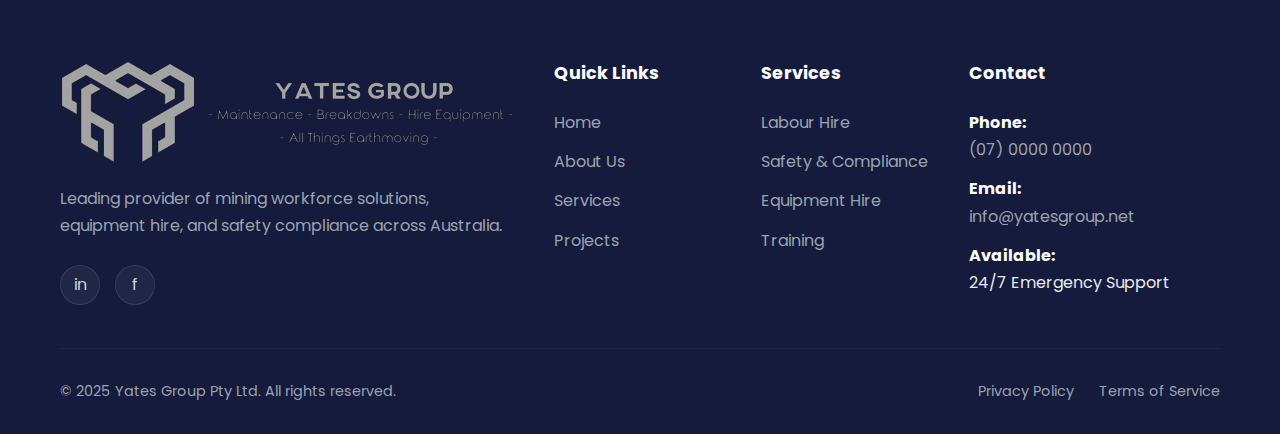
<file: careers.html>
<!DOCTYPE html>
<html lang="en">
<head>
    <meta charset="UTF-8">
    <meta name="viewport" content="width=device-width, initial-scale=1.0">
    <title>Careers | Yates Group</title>
    <meta name="description" content="Join the Yates Group team. Explore career opportunities in mining workforce solutions across Queensland and Western Australia.">
    <link rel="stylesheet" href="styles.css">
    <link rel="preconnect" href="https://fonts.googleapis.com">
    <link rel="preconnect" href="https://fonts.gstatic.com" crossorigin>
    <link href="https://fonts.googleapis.com/css2?family=Poppins:wght@300;400;500;600;700;800&display=swap" rel="stylesheet">
</head>
<body>
    <!-- Navigation -->
    <nav class="navbar" id="navbar">
        <div class="container nav-container">
            <a href="index.html" class="logo">
                <img src="images/logoyates.png" alt="Yates Group Logo" class="logo-image">
            </a>
            <ul class="nav-menu" id="navMenu">
                <li><a href="index.html">Home</a></li>
                <li><a href="about.html">About</a></li>
                <li><a href="services.html">Services</a></li>
                <li><a href="projects.html">Projects</a></li>
                <li><a href="careers.html" class="active">Careers</a></li>
                <li><a href="https://combyne.vip" target="_blank" rel="noopener noreferrer">Combyne</a></li>
                <li><a href="contact.html" class="nav-cta">Contact Us</a></li>
            </ul>
            <button class="hamburger" id="hamburger">
                <span></span>
                <span></span>
                <span></span>
            </button>
        </div>
    </nav>

    <!-- Page Header -->
    <section class="page-header">
        <div class="container">
            <div class="page-header-content" data-aos="fade-up">
                <span class="section-tag">Join Our Team</span>
                <h1>Career Opportunities</h1>
                <p>Build your career with a growing industry leader</p>
            </div>
        </div>
    </section>

    <!-- Why Work With Us -->
    <section class="section">
        <div class="container">
            <div class="section-header" data-aos="fade-up">
                <span class="section-tag">Why Join Us</span>
                <h2 class="section-title">Work With the Best</h2>
                <p class="section-subtitle">We offer competitive pay, excellent benefits, and opportunities for growth</p>
            </div>

            <div class="services-grid">
                <div class="service-card" data-aos="fade-up">
                    <div class="service-icon">💰</div>
                    <h3>Competitive Pay</h3>
                    <p>Industry-leading salaries and performance bonuses.</p>
                </div>

                <div class="service-card" data-aos="fade-up" data-aos-delay="100">
                    <div class="service-icon">📚</div>
                    <h3>Training & Development</h3>
                    <p>Continuous learning and certification opportunities.</p>
                </div>

                <div class="service-card" data-aos="fade-up" data-aos-delay="200">
                    <div class="service-icon">🛡️</div>
                    <h3>Safety First Culture</h3>
                    <p>Your safety is our top priority on every project.</p>
                </div>

                <div class="service-card" data-aos="fade-up" data-aos-delay="300">
                    <div class="service-icon">🚀</div>
                    <h3>Career Growth</h3>
                    <p>Clear pathways for advancement and leadership roles.</p>
                </div>
            </div>
        </div>
    </section>

    <!-- Application Form -->
    <section class="section contact-form-section">
        <div class="container">
            <div class="contact-form-grid">
                <div class="contact-form-info" data-aos="fade-right">
                    <span class="section-tag">Apply Now</span>
                    <h2>Join Our Team</h2>
                    <p class="large-text">We're always looking for talented, hardworking individuals to join the Yates Group family.</p>
                    
                    <div class="info-list">
                        <div class="info-item">
                            <div class="info-icon">✓</div>
                            <div>
                                <h4>Positions Available</h4>
                                <p>Mechanics, Fitters, Operators, Electricians, and more</p>
                            </div>
                        </div>
                        <div class="info-item">
                            <div class="info-icon">✓</div>
                            <div>
                                <h4>Locations</h4>
                                <p>QLD and WA mining sites</p>
                            </div>
                        </div>
                        <div class="info-item">
                            <div class="info-icon">✓</div>
                            <div>
                                <h4>Work Arrangements</h4>
                                <p>FIFO, DIDO, and permanent positions</p>
                            </div>
                        </div>
                    </div>

                    <div class="business-hours">
                        <h4>What We Look For</h4>
                        <p>• Relevant trade qualifications</p>
                        <p>• Mining industry experience</p>
                        <p>• Strong safety record</p>
                        <p>• Positive attitude and work ethic</p>
                        <p>• Team player mentality</p>
                    </div>
                </div>

                <div class="contact-form-wrapper" data-aos="fade-left">
                    <form class="contact-form-main" id="careerForm">
                        <div class="form-row">
                            <div class="form-group">
                                <label for="firstName">First Name *</label>
                                <input type="text" id="firstName" name="firstName" required>
                            </div>
                            <div class="form-group">
                                <label for="lastName">Last Name *</label>
                                <input type="text" id="lastName" name="lastName" required>
                            </div>
                        </div>

                        <div class="form-row">
                            <div class="form-group">
                                <label for="email">Email *</label>
                                <input type="email" id="email" name="email" required>
                            </div>
                            <div class="form-group">
                                <label for="phone">Phone Number *</label>
                                <input type="tel" id="phone" name="phone" required>
                            </div>
                        </div>

                        <div class="form-group">
                            <label for="position">Position of Interest *</label>
                            <select id="position" name="position" required>
                                <option value="">Select a position...</option>
                                <option value="mechanic">Heavy Equipment Mechanic</option>
                                <option value="fitter">Fitter/Boilermaker</option>
                                <option value="electrician">Electrician</option>
                                <option value="operator">Equipment Operator</option>
                                <option value="supervisor">Supervisor/Foreman</option>
                                <option value="other">Other</option>
                            </select>
                        </div>

                        <div class="form-group">
                            <label for="experience">Years of Experience *</label>
                            <select id="experience" name="experience" required>
                                <option value="">Select years...</option>
                                <option value="0-2">0-2 years</option>
                                <option value="2-5">2-5 years</option>
                                <option value="5-10">5-10 years</option>
                                <option value="10+">10+ years</option>
                            </select>
                        </div>

                        <div class="form-group">
                            <label for="qualifications">Qualifications & Certifications</label>
                            <textarea id="qualifications" name="qualifications" rows="4" placeholder="List your relevant qualifications, certifications, and licenses..."></textarea>
                        </div>

                        <div class="form-group">
                            <label for="resume">Resume/CV *</label>
                            <input type="file" id="resume" name="resume" accept=".pdf,.doc,.docx" required>
                        </div>

                        <div class="form-group">
                            <label for="coverLetter">Cover Letter (Optional)</label>
                            <textarea id="coverLetter" name="coverLetter" rows="6" placeholder="Tell us why you'd be a great fit for Yates Group..."></textarea>
                        </div>

                        <button type="submit" class="btn btn-primary btn-large btn-block">
                            Submit Application
                        </button>

                        <p class="form-note">* Required fields. All applications are confidential.</p>
                    </form>
                </div>
            </div>
        </div>
    </section>

    <!-- CTA Section -->
    <section class="cta-section">
        <div class="container">
            <div class="cta-content" data-aos="zoom-in">
                <h2>Questions About Careers?</h2>
                <p>Contact our HR team for more information about opportunities</p>
                <div class="cta-buttons">
                    <a href="contact.html" class="btn btn-primary btn-large">Contact HR</a>
                    <a href="tel:+61700000000" class="btn btn-secondary btn-large">Call: (07) 0000 0000</a>
                </div>
            </div>
        </div>
    </section>

    <!-- Footer -->
    <footer class="footer">
        <div class="container">
            <div class="footer-grid">
                <div class="footer-col">
                    <div class="footer-logo">
                        <img src="images/logoyates.png" alt="Yates Group Logo" class="logo-image">
                    </div>
                    <p class="footer-desc">Leading provider of mining workforce solutions, equipment hire, and safety compliance across Australia.</p>
                    <div class="footer-social">
                        <a href="#" aria-label="LinkedIn">in</a>
                        <a href="#" aria-label="Facebook">f</a>
                    </div>
                </div>

                <div class="footer-col">
                    <h4>Quick Links</h4>
                    <ul>
                        <li><a href="index.html">Home</a></li>
                        <li><a href="about.html">About Us</a></li>
                        <li><a href="services.html">Services</a></li>
                        <li><a href="projects.html">Projects</a></li>
                    </ul>
                </div>

                <div class="footer-col">
                    <h4>Services</h4>
                    <ul>
                        <li><a href="services.html#labour">Labour Hire</a></li>
                        <li><a href="services.html#safety">Safety & Compliance</a></li>
                        <li><a href="services.html#equipment">Equipment Hire</a></li>
                        <li><a href="services.html#training">Training</a></li>
                    </ul>
                </div>

                <div class="footer-col">
                    <h4>Contact</h4>
                    <ul class="footer-contact">
                        <li>
                            <strong>Phone:</strong><br>
                            <a href="tel:+61700000000">(07) 0000 0000</a>
                        </li>
                        <li>
                            <strong>Email:</strong><br>
                            <a href="mailto:info@yatesgroup.net">info@yatesgroup.net</a>
                        </li>
                        <li>
                            <strong>Available:</strong><br>
                            24/7 Emergency Support
                        </li>
                    </ul>
                </div>
            </div>

            <div class="footer-bottom">
                <p>&copy; 2025 Yates Group Pty Ltd. All rights reserved.</p>
                <div class="footer-links">
                    <a href="privacy.html">Privacy Policy</a>
                    <a href="#">Terms of Service</a>
                </div>
            </div>
        </div>
    </footer>

    <script src="script.js"></script>
</body>
</html>
</file>
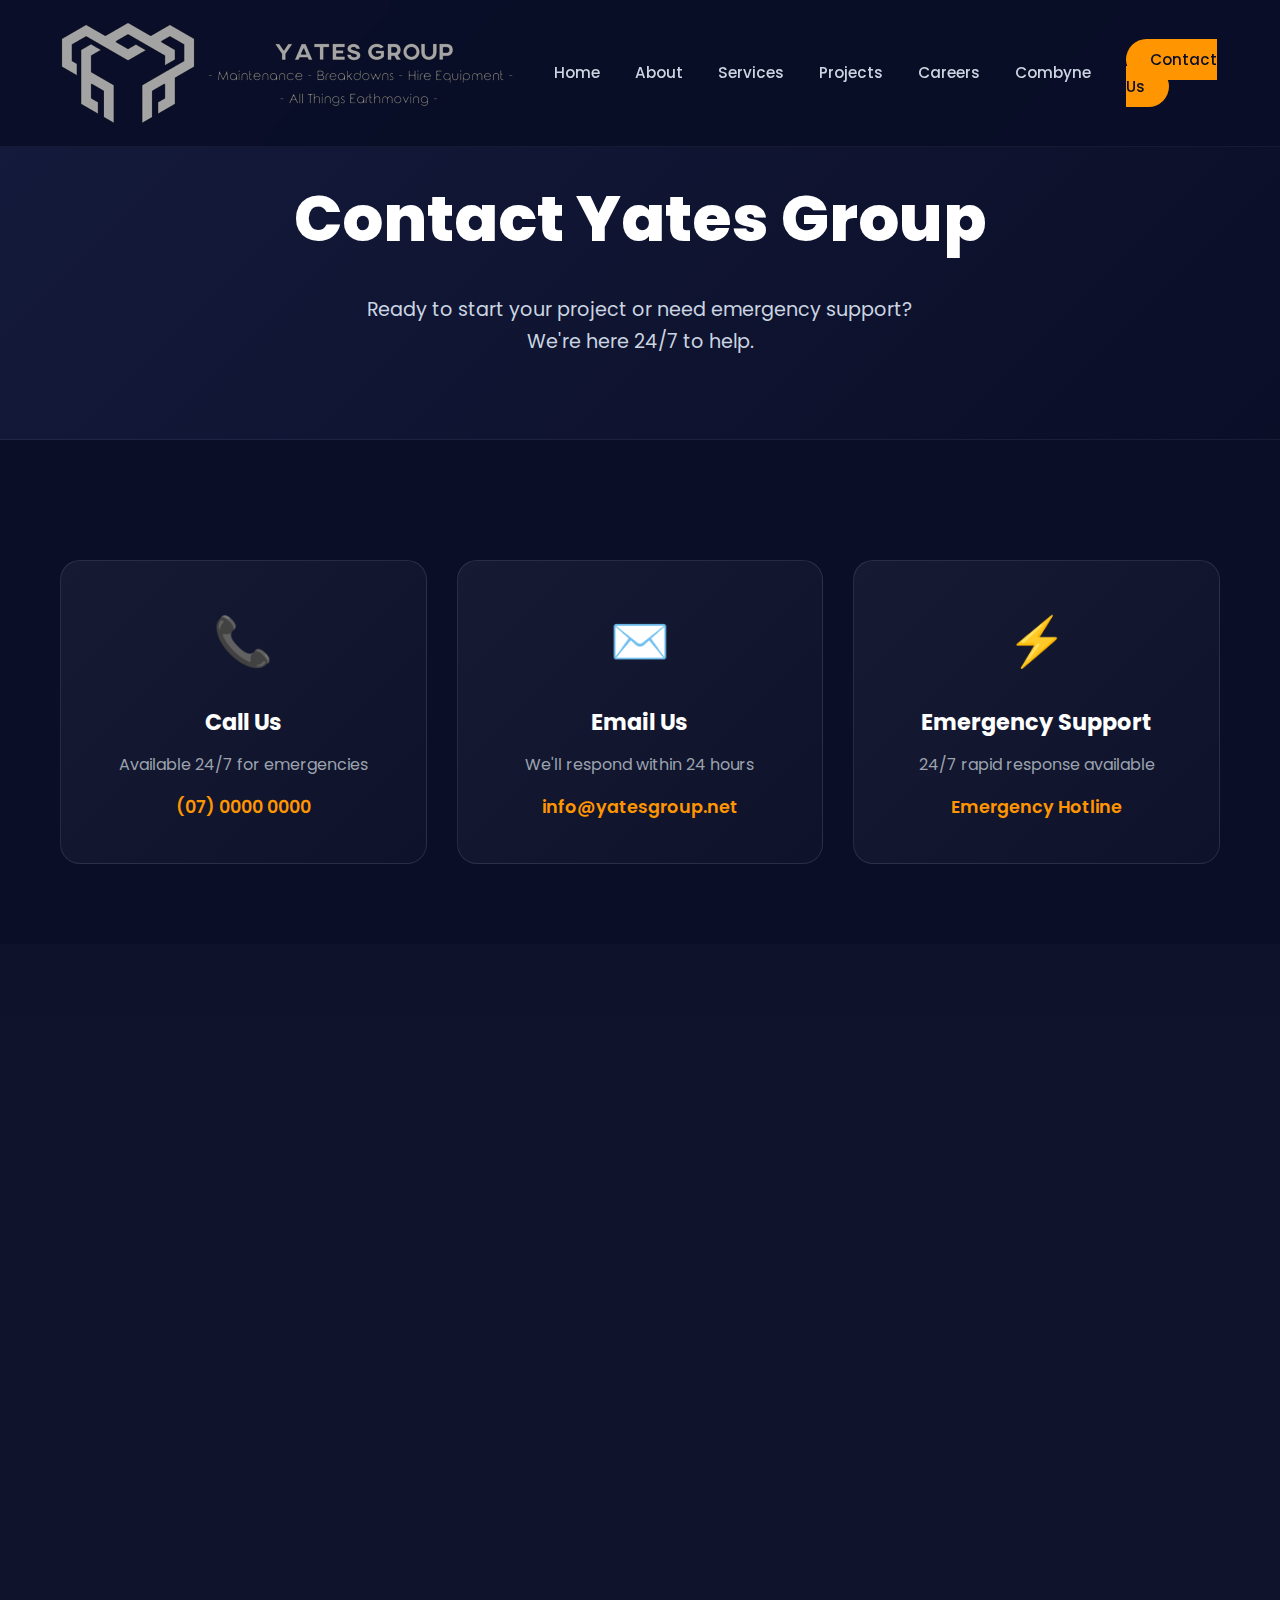
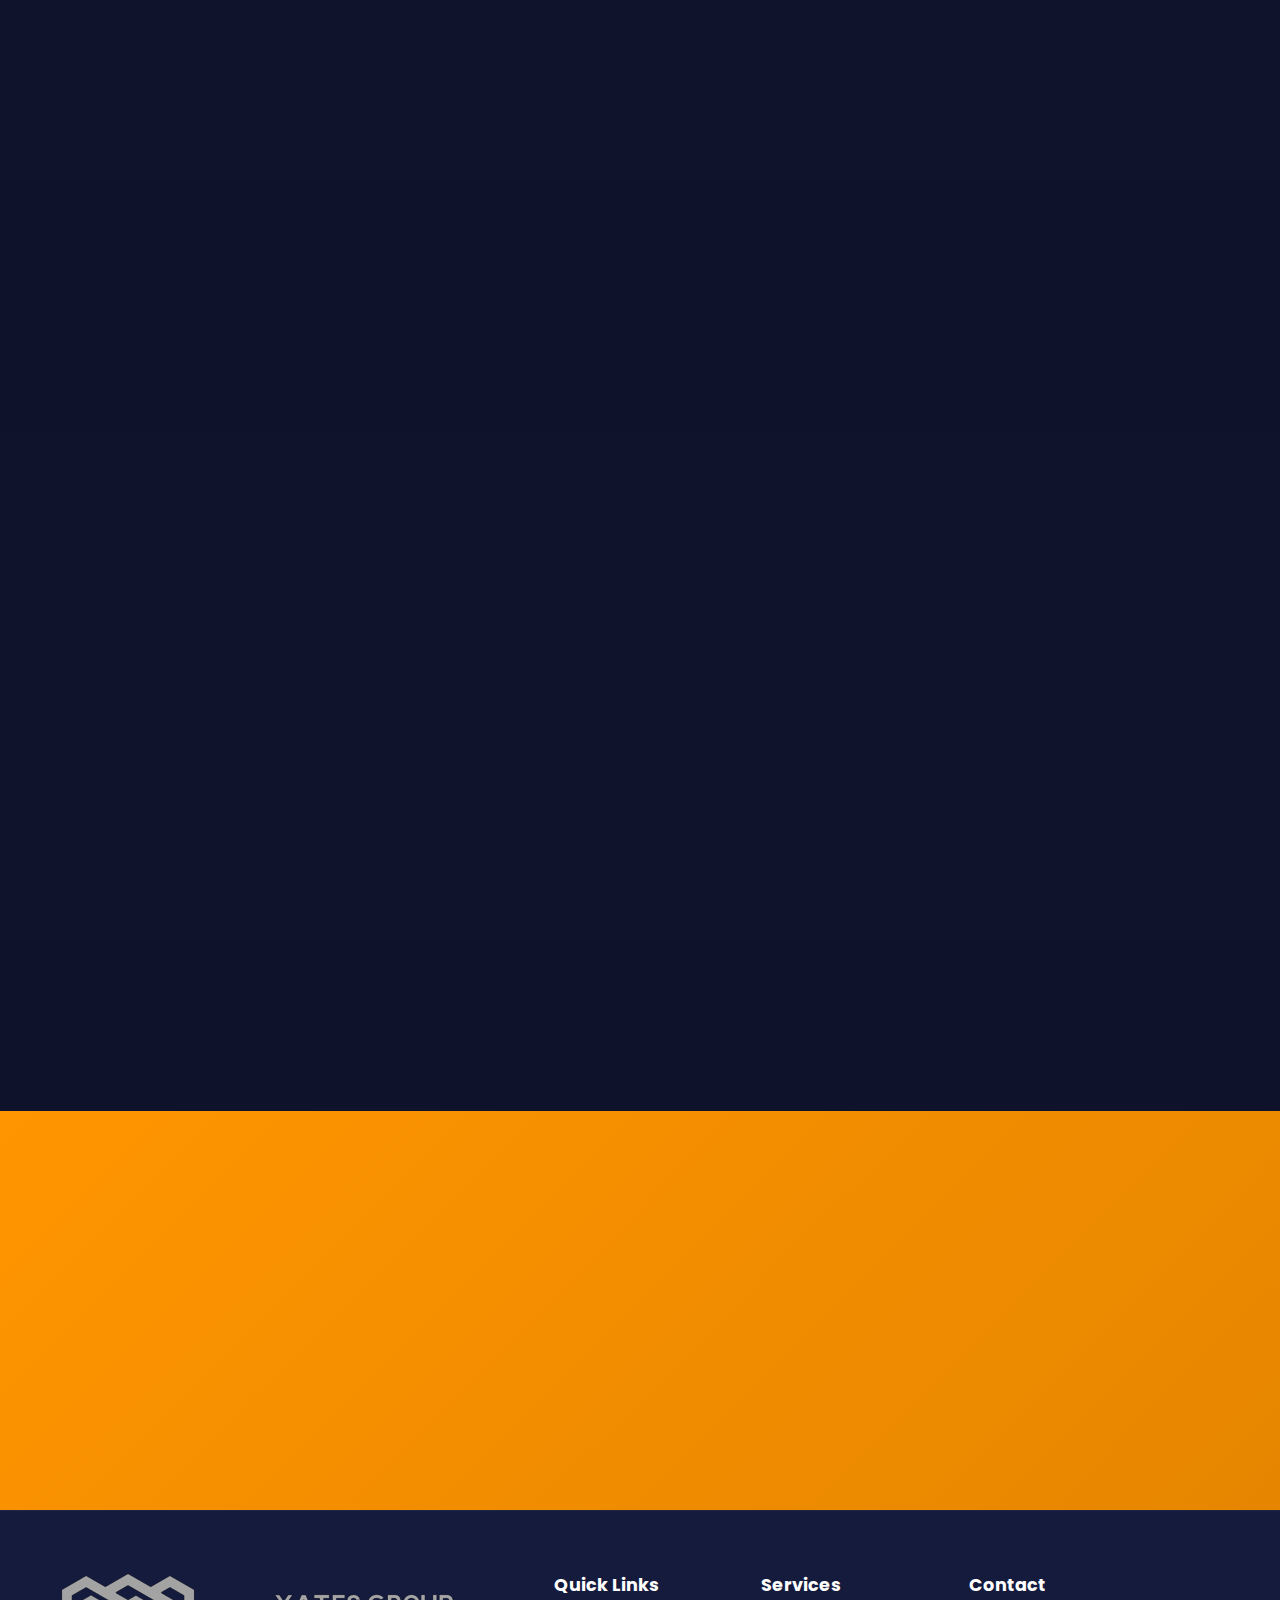
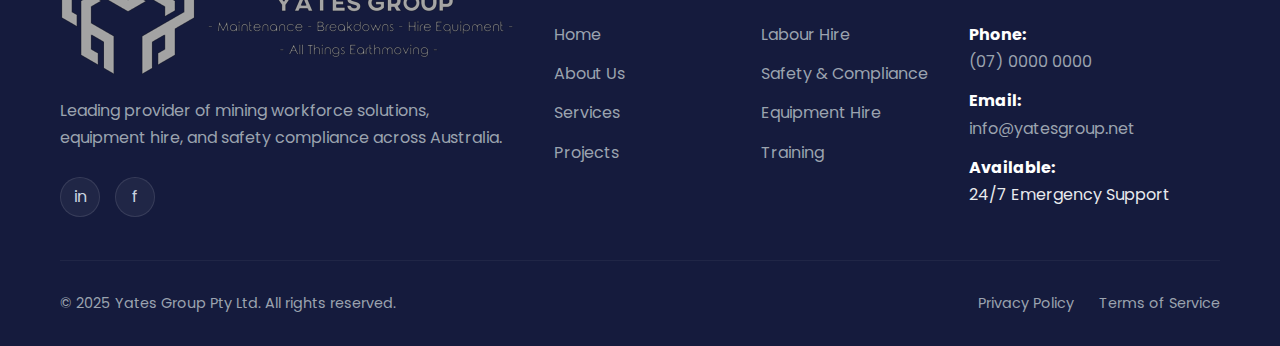
<file: contact.html>
<!DOCTYPE html>
<html lang="en">
<head>
    <meta charset="UTF-8">
    <meta name="viewport" content="width=device-width, initial-scale=1.0">
    <title>Contact Us | Yates Group</title>
    <meta name="description" content="Get in touch with Yates Group for mining workforce solutions, equipment hire, and 24/7 emergency support across Queensland and Western Australia.">
    <link rel="stylesheet" href="styles.css">
    <link rel="preconnect" href="https://fonts.googleapis.com">
    <link rel="preconnect" href="https://fonts.gstatic.com" crossorigin>
    <link href="https://fonts.googleapis.com/css2?family=Poppins:wght@300;400;500;600;700;800&display=swap" rel="stylesheet">
</head>
<body>
    <!-- Navigation -->
    <nav class="navbar" id="navbar">
        <div class="container nav-container">
            <a href="index.html" class="logo">
                <img src="images/logoyates.png" alt="Yates Group Logo" class="logo-image">
            </a>
            <ul class="nav-menu" id="navMenu">
                <li><a href="index.html">Home</a></li>
                <li><a href="about.html">About</a></li>
                <li><a href="services.html">Services</a></li>
                <li><a href="projects.html">Projects</a></li>
                <li><a href="careers.html">Careers</a></li>
                <li><a href="https://combyne.vip" target="_blank" rel="noopener noreferrer">Combyne</a></li>
                <li><a href="contact.html" class="nav-cta active">Contact Us</a></li>
            </ul>
            <button class="hamburger" id="hamburger">
                <span></span>
                <span></span>
                <span></span>
            </button>
        </div>
    </nav>

    <!-- Page Header -->
    <section class="page-header">
        <div class="container">
            <div class="page-header-content" data-aos="fade-up">
                <h1>Contact Yates Group</h1>
                <p>Ready to start your project or need emergency support? We're here 24/7 to help.</p>
            </div>
        </div>
    </section>

    <!-- Contact Info Cards -->
    <section class="section">
        <div class="container">
            <div class="contact-cards">
                <div class="contact-info-card" data-aos="fade-up">
                    <div class="contact-icon">📞</div>
                    <h3>Call Us</h3>
                    <p>Available 24/7 for emergencies</p>
                    <a href="tel:+61700000000" class="contact-link">(07) 0000 0000</a>
                </div>
                
                <div class="contact-info-card" data-aos="fade-up" data-aos-delay="100">
                    <div class="contact-icon">✉️</div>
                    <h3>Email Us</h3>
                    <p>We'll respond within 24 hours</p>
                    <a href="mailto:info@yatesgroup.net" class="contact-link">info@yatesgroup.net</a>
                </div>
                
                <div class="contact-info-card" data-aos="fade-up" data-aos-delay="200">
                    <div class="contact-icon">⚡</div>
                    <h3>Emergency Support</h3>
                    <p>24/7 rapid response available</p>
                    <a href="tel:+61700000000" class="contact-link">Emergency Hotline</a>
                </div>
            </div>
        </div>
    </section>

    <!-- Contact Form Section -->
    <section class="section contact-form-section">
        <div class="container">
            <div class="contact-form-grid">
                <div class="contact-form-info" data-aos="fade-right">
                    <h2>Let's Discuss Your Project</h2>
                    <p class="large-text">Whether you need workforce solutions, equipment hire, or emergency support, we're ready to help. Fill out the form and we'll get back to you promptly.</p>
                    
                    <div class="info-list">
                        <div class="info-item">
                            <div class="info-icon">✓</div>
                            <div>
                                <h4>Quick Response</h4>
                                <p>We respond to all inquiries within 24 hours</p>
                            </div>
                        </div>
                        <div class="info-item">
                            <div class="info-icon">✓</div>
                            <div>
                                <h4>Free Consultation</h4>
                                <p>Get expert advice on your project needs</p>
                            </div>
                        </div>
                        <div class="info-item">
                            <div class="info-icon">✓</div>
                            <div>
                                <h4>No Obligation Quote</h4>
                                <p>Receive a detailed project estimate</p>
                            </div>
                        </div>
                    </div>

                    <div class="business-hours">
                        <h4>Business Hours</h4>
                        <p><strong>Monday - Friday:</strong> 7:00 AM - 6:00 PM</p>
                        <p><strong>Saturday:</strong> 8:00 AM - 2:00 PM</p>
                        <p><strong>Sunday:</strong> Emergency calls only</p>
                        <p><strong>Emergency Support:</strong> 24/7</p>
                    </div>
                </div>

                <div class="contact-form-wrapper" data-aos="fade-left">
                    <form class="contact-form-main" id="contactForm">
                        <div class="form-row">
                            <div class="form-group">
                                <label for="firstName">First Name *</label>
                                <input type="text" id="firstName" name="firstName" required>
                            </div>
                            <div class="form-group">
                                <label for="lastName">Last Name *</label>
                                <input type="text" id="lastName" name="lastName" required>
                            </div>
                        </div>

                        <div class="form-row">
                            <div class="form-group">
                                <label for="email">Email *</label>
                                <input type="email" id="email" name="email" required>
                            </div>
                            <div class="form-group">
                                <label for="phone">Phone Number *</label>
                                <input type="tel" id="phone" name="phone" required>
                            </div>
                        </div>

                        <div class="form-group">
                            <label for="company">Company Name</label>
                            <input type="text" id="company" name="company">
                        </div>

                        <div class="form-group">
                            <label for="service">Service Interest *</label>
                            <select id="service" name="service" required>
                                <option value="">Select a service...</option>
                                <option value="labour">Labour Hire & Workforce Solutions</option>
                                <option value="safety">Safety & Compliance Management</option>
                                <option value="equipment">Equipment Hire & Maintenance</option>
                                <option value="training">Site Onboarding & Training</option>
                                <option value="emergency">Emergency Support</option>
                                <option value="consultation">General Consultation</option>
                            </select>
                        </div>

                        <div class="form-group">
                            <label for="message">Tell Us About Your Project *</label>
                            <textarea id="message" name="message" rows="6" required placeholder="Please describe your project requirements, timeline, and any specific needs..."></textarea>
                        </div>

                        <div class="form-group checkbox-group">
                            <label class="checkbox-label">
                                <input type="checkbox" name="urgent" id="urgent">
                                <span>This is an urgent/emergency request</span>
                            </label>
                        </div>

                        <button type="submit" class="btn btn-primary btn-large btn-block">
                            Send Message
                        </button>

                        <p class="form-note">* Required fields. We respect your privacy and will never share your information.</p>
                    </form>
                </div>
            </div>
        </div>
    </section>

    <!-- Map Section -->
    <section class="section map-section">
        <div class="container">
            <div class="section-header" data-aos="fade-up">
                <h2>Serving Queensland to Western Australia</h2>
                <p>We provide services across major mining regions</p>
            </div>
            
            <div class="map-placeholder" data-aos="fade-up">
                <div class="map-overlay">
                    <h3>Service Areas</h3>
                    <ul class="service-areas">
                        <li>Queensland Mining Districts</li>
                        <li>Western Australia Mining Regions</li>
                        <li>Remote Site Support</li>
                        <li>24/7 Emergency Coverage</li>
                    </ul>
                    <p class="map-note">Contact us to confirm service availability in your specific location</p>
                </div>
            </div>
        </div>
    </section>

    <!-- CTA Section -->
    <section class="cta-section">
        <div class="container">
            <div class="cta-content" data-aos="zoom-in">
                <h2>Need Immediate Assistance?</h2>
                <p>For urgent matters and emergency support, call our 24/7 hotline</p>
                <div class="cta-buttons">
                    <a href="tel:+61700000000" class="btn btn-primary btn-large">Call Now: (07) 0000 0000</a>
                </div>
            </div>
        </div>
    </section>

    <!-- Footer -->
    <footer class="footer">
        <div class="container">
            <div class="footer-grid">
                <div class="footer-col">
                    <div class="footer-logo">
                        <img src="images/logoyates.png" alt="Yates Group Logo" class="logo-image">
                    </div>
                    <p class="footer-desc">Leading provider of mining workforce solutions, equipment hire, and safety compliance across Australia.</p>
                    <div class="footer-social">
                        <a href="#" aria-label="LinkedIn">in</a>
                        <a href="#" aria-label="Facebook">f</a>
                    </div>
                </div>

                <div class="footer-col">
                    <h4>Quick Links</h4>
                    <ul>
                        <li><a href="index.html">Home</a></li>
                        <li><a href="about.html">About Us</a></li>
                        <li><a href="services.html">Services</a></li>
                        <li><a href="projects.html">Projects</a></li>
                    </ul>
                </div>

                <div class="footer-col">
                    <h4>Services</h4>
                    <ul>
                        <li><a href="services.html#labour">Labour Hire</a></li>
                        <li><a href="services.html#safety">Safety & Compliance</a></li>
                        <li><a href="services.html#equipment">Equipment Hire</a></li>
                        <li><a href="services.html#training">Training</a></li>
                    </ul>
                </div>

                <div class="footer-col">
                    <h4>Contact</h4>
                    <ul class="footer-contact">
                        <li>
                            <strong>Phone:</strong><br>
                            <a href="tel:+61700000000">(07) 0000 0000</a>
                        </li>
                        <li>
                            <strong>Email:</strong><br>
                            <a href="mailto:info@yatesgroup.net">info@yatesgroup.net</a>
                        </li>
                        <li>
                            <strong>Available:</strong><br>
                            24/7 Emergency Support
                        </li>
                    </ul>
                </div>
            </div>

            <div class="footer-bottom">
                <p>&copy; 2025 Yates Group Pty Ltd. All rights reserved.</p>
                <div class="footer-links">
                    <a href="privacy.html">Privacy Policy</a>
                    <a href="#">Terms of Service</a>
                </div>
            </div>
        </div>
    </footer>

    <script src="script.js"></script>
</body>
</html>
</file>
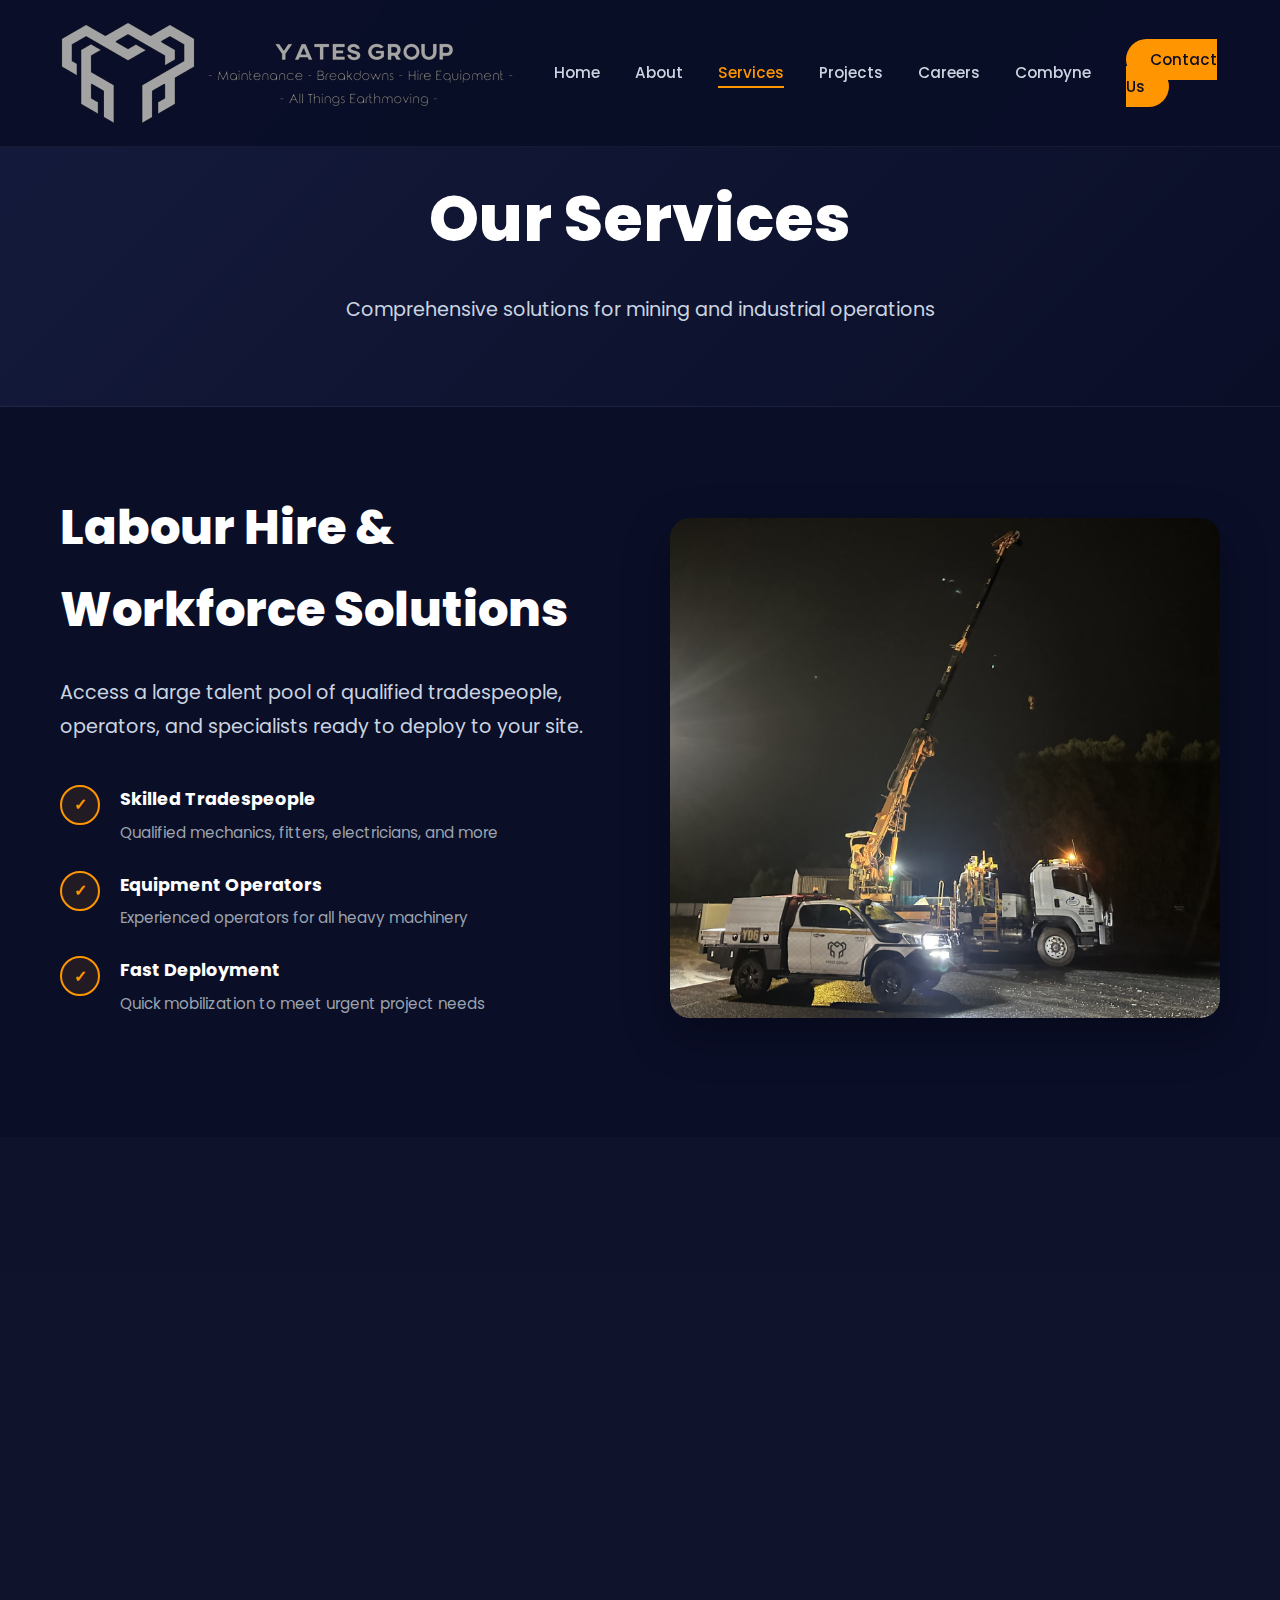
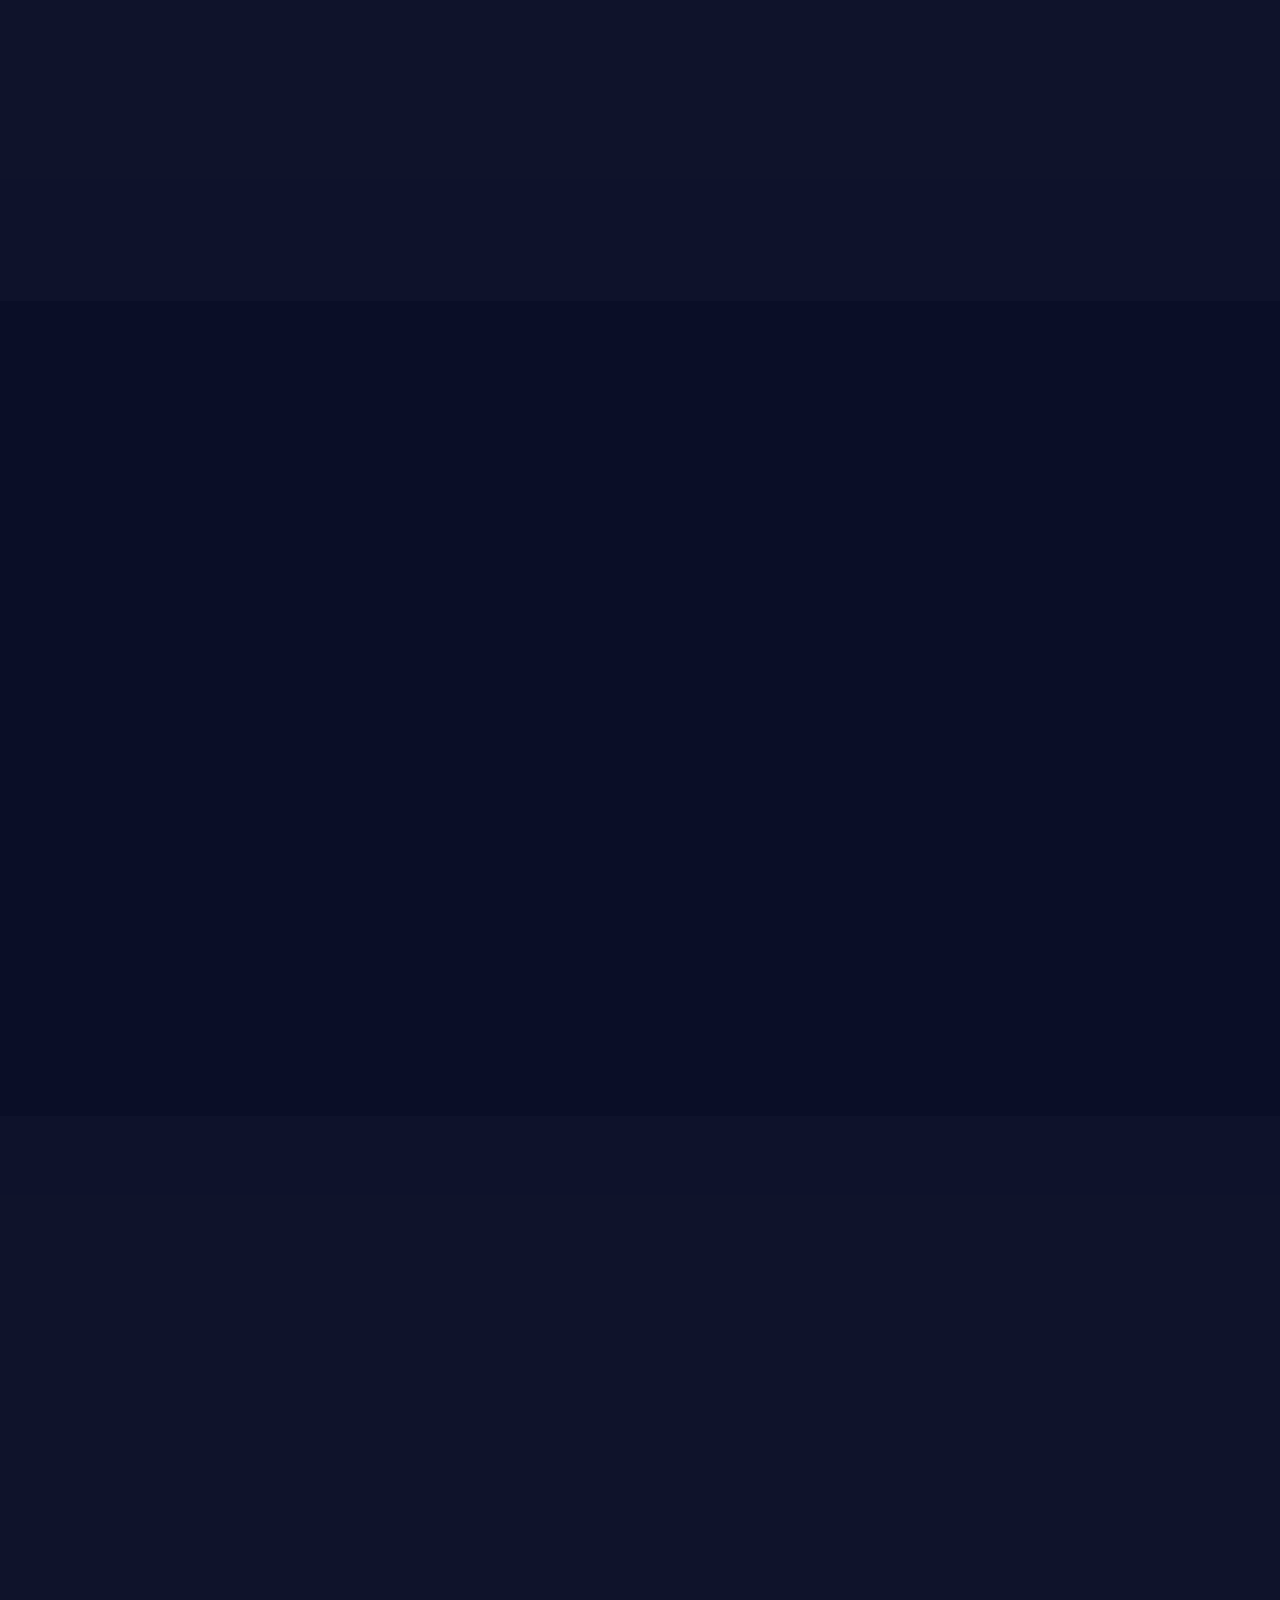
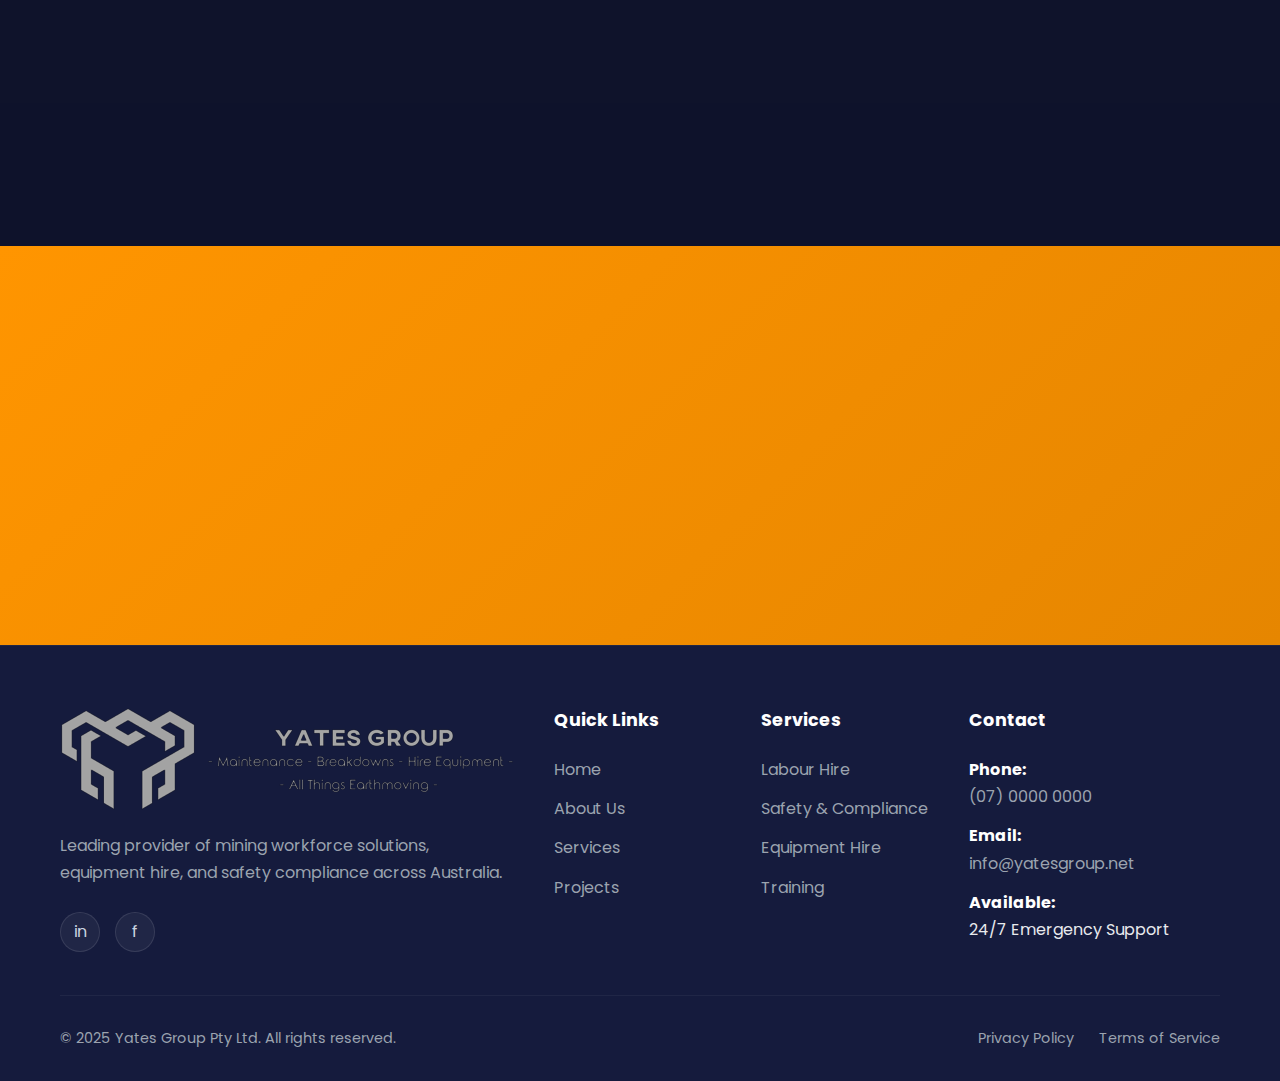
<file: services.html>
<!DOCTYPE html>
<html lang="en">
<head>
    <meta charset="UTF-8">
    <meta name="viewport" content="width=device-width, initial-scale=1.0">
    <title>Services | Yates Group</title>
    <meta name="description" content="Comprehensive mining workforce solutions - Labour hire, safety compliance, equipment maintenance, and training services across QLD and WA.">
    <link rel="stylesheet" href="styles.css">
    <link rel="preconnect" href="https://fonts.googleapis.com">
    <link rel="preconnect" href="https://fonts.gstatic.com" crossorigin>
    <link href="https://fonts.googleapis.com/css2?family=Poppins:wght@300;400;500;600;700;800&display=swap" rel="stylesheet">
</head>
<body>
    <!-- Navigation -->
    <nav class="navbar" id="navbar">
        <div class="container nav-container">
            <a href="index.html" class="logo">
                <img src="images/logoyates.png" alt="Yates Group Logo" class="logo-image">
            </a>
            <ul class="nav-menu" id="navMenu">
                <li><a href="index.html">Home</a></li>
                <li><a href="about.html">About</a></li>
                <li><a href="services.html" class="active">Services</a></li>
                <li><a href="projects.html">Projects</a></li>
                <li><a href="careers.html">Careers</a></li>
                <li><a href="https://combyne.vip" target="_blank" rel="noopener noreferrer">Combyne</a></li>
                <li><a href="contact.html" class="nav-cta">Contact Us</a></li>
            </ul>
            <button class="hamburger" id="hamburger">
                <span></span>
                <span></span>
                <span></span>
            </button>
        </div>
    </nav>

    <!-- Page Header -->
    <section class="page-header">
        <div class="container">
            <div class="page-header-content" data-aos="fade-up">
                <h1>Our Services</h1>
                <p>Comprehensive solutions for mining and industrial operations</p>
            </div>
        </div>
    </section>

    <!-- Services Detail -->
    <section class="section" id="labour">
        <div class="container">
            <div class="why-grid">
                <div class="why-content" data-aos="fade-right">
                    <h2 class="section-title">Labour Hire & Workforce Solutions</h2>
                    <p class="large-text">Access a large talent pool of qualified tradespeople, operators, and specialists ready to deploy to your site.</p>
                    
                    <div class="feature-list">
                        <div class="feature-item">
                            <div class="feature-icon">✓</div>
                            <div>
                                <h4>Skilled Tradespeople</h4>
                                <p>Qualified mechanics, fitters, electricians, and more</p>
                            </div>
                        </div>
                        <div class="feature-item">
                            <div class="feature-icon">✓</div>
                            <div>
                                <h4>Equipment Operators</h4>
                                <p>Experienced operators for all heavy machinery</p>
                            </div>
                        </div>
                        <div class="feature-item">
                            <div class="feature-icon">✓</div>
                            <div>
                                <h4>Fast Deployment</h4>
                                <p>Quick mobilization to meet urgent project needs</p>
                            </div>
                        </div>
                    </div>
                </div>

                <div class="why-image" data-aos="fade-left">
                    <img src="images/thumbnail_IMG_0743.jpg" alt="Labour hire services" loading="lazy">
                </div>
            </div>
        </div>
    </section>

    <section class="section" style="background: rgba(255, 255, 255, 0.02);" id="safety">
        <div class="container">
            <div class="why-grid">
                <div class="why-image" data-aos="fade-right">
                    <img src="images/IMG_3859.jpg" alt="Safety compliance" loading="lazy">
                </div>

                <div class="why-content" data-aos="fade-left">
                    <h2 class="section-title">Safety & Compliance Management</h2>
                    <p class="large-text">Ensure full regulatory compliance with our comprehensive safety management and training programs.</p>
                    
                    <div class="feature-list">
                        <div class="feature-item">
                            <div class="feature-icon">✓</div>
                            <div>
                                <h4>Safety Audits</h4>
                                <p>Comprehensive site safety assessments</p>
                            </div>
                        </div>
                        <div class="feature-item">
                            <div class="feature-icon">✓</div>
                            <div>
                                <h4>Compliance Documentation</h4>
                                <p>Complete regulatory paperwork and reporting</p>
                            </div>
                        </div>
                        <div class="feature-item">
                            <div class="feature-icon">✓</div>
                            <div>
                                <h4>Safety Training</h4>
                                <p>Certified training programs for all personnel</p>
                            </div>
                        </div>
                    </div>
                </div>
            </div>
        </div>
    </section>

    <section class="section" id="equipment">
        <div class="container">
            <div class="why-grid">
                <div class="why-content" data-aos="fade-right">
                    <h2 class="section-title">Equipment Hire & Maintenance</h2>
                    <p class="large-text">Planned maintenance, breakdown repairs, hydraulic services, and major component changeouts.</p>
                    
                    <div class="feature-list">
                        <div class="feature-item">
                            <div class="feature-icon">✓</div>
                            <div>
                                <h4>Planned Maintenance</h4>
                                <p>Reduce lifecycle costs with scheduled maintenance plans</p>
                            </div>
                        </div>
                        <div class="feature-item">
                            <div class="feature-icon">✓</div>
                            <div>
                                <h4>Breakdown Repairs</h4>
                                <p>24/7 rapid response for emergency repairs</p>
                            </div>
                        </div>
                        <div class="feature-item">
                            <div class="feature-icon">✓</div>
                            <div>
                                <h4>Hydraulic Services</h4>
                                <p>Diagnosis, repairs, and system tuning</p>
                            </div>
                        </div>
                        <div class="feature-item">
                            <div class="feature-icon">✓</div>
                            <div>
                                <h4>Component Changeouts</h4>
                                <p>Major rebuilds and mid-life overhauls</p>
                            </div>
                        </div>
                    </div>
                </div>

                <div class="why-image" data-aos="fade-left">
                    <img src="images/PC1250.jpg" alt="Equipment maintenance" loading="lazy">
                </div>
            </div>
        </div>
    </section>

    <section class="section" style="background: rgba(255, 255, 255, 0.02);" id="training">
        <div class="container">
            <div class="why-grid">
                <div class="why-image" data-aos="fade-right">
                    <img src="images/yd10.jpg" alt="Training services" loading="lazy">
                </div>

                <div class="why-content" data-aos="fade-left">
                    <h2 class="section-title">Site Onboarding & Training</h2>
                    <p class="large-text">Streamlined onboarding processes and comprehensive training programs for all personnel.</p>
                    
                    <div class="feature-list">
                        <div class="feature-item">
                            <div class="feature-icon">✓</div>
                            <div>
                                <h4>Site Inductions</h4>
                                <p>Complete site-specific safety inductions</p>
                            </div>
                        </div>
                        <div class="feature-item">
                            <div class="feature-icon">✓</div>
                            <div>
                                <h4>Skills Training</h4>
                                <p>Equipment operation and technical skills</p>
                            </div>
                        </div>
                        <div class="feature-item">
                            <div class="feature-icon">✓</div>
                            <div>
                                <h4>Certification Programs</h4>
                                <p>Industry-recognized qualifications</p>
                            </div>
                        </div>
                    </div>
                </div>
            </div>
        </div>
    </section>

    <!-- CTA Section -->
    <section class="cta-section">
        <div class="container">
            <div class="cta-content" data-aos="zoom-in">
                <h2>Need Our Services?</h2>
                <p>Contact us today for a consultation or quote</p>
                <div class="cta-buttons">
                    <a href="contact.html" class="btn btn-primary btn-large">Get a Quote</a>
                    <a href="tel:+61700000000" class="btn btn-secondary btn-large">Call: (07) 0000 0000</a>
                </div>
            </div>
        </div>
    </section>

    <!-- Footer -->
    <footer class="footer">
        <div class="container">
            <div class="footer-grid">
                <div class="footer-col">
                    <div class="footer-logo">
                        <img src="images/logoyates.png" alt="Yates Group Logo" class="logo-image">
                    </div>
                    <p class="footer-desc">Leading provider of mining workforce solutions, equipment hire, and safety compliance across Australia.</p>
                    <div class="footer-social">
                        <a href="#" aria-label="LinkedIn">in</a>
                        <a href="#" aria-label="Facebook">f</a>
                    </div>
                </div>

                <div class="footer-col">
                    <h4>Quick Links</h4>
                    <ul>
                        <li><a href="index.html">Home</a></li>
                        <li><a href="about.html">About Us</a></li>
                        <li><a href="services.html">Services</a></li>
                        <li><a href="projects.html">Projects</a></li>
                    </ul>
                </div>

                <div class="footer-col">
                    <h4>Services</h4>
                    <ul>
                        <li><a href="services.html#labour">Labour Hire</a></li>
                        <li><a href="services.html#safety">Safety & Compliance</a></li>
                        <li><a href="services.html#equipment">Equipment Hire</a></li>
                        <li><a href="services.html#training">Training</a></li>
                    </ul>
                </div>

                <div class="footer-col">
                    <h4>Contact</h4>
                    <ul class="footer-contact">
                        <li>
                            <strong>Phone:</strong><br>
                            <a href="tel:+61700000000">(07) 0000 0000</a>
                        </li>
                        <li>
                            <strong>Email:</strong><br>
                            <a href="mailto:info@yatesgroup.net">info@yatesgroup.net</a>
                        </li>
                        <li>
                            <strong>Available:</strong><br>
                            24/7 Emergency Support
                        </li>
                    </ul>
                </div>
            </div>

            <div class="footer-bottom">
                <p>&copy; 2025 Yates Group Pty Ltd. All rights reserved.</p>
                <div class="footer-links">
                    <a href="privacy.html">Privacy Policy</a>
                    <a href="#">Terms of Service</a>
                </div>
            </div>
        </div>
    </footer>

    <script src="script.js"></script>
</body>
</html>
</file>
<file: styles.css>
/* ===== RESET & BASE ===== */
* {
    margin: 0;
    padding: 0;
    box-sizing: border-box;
}

:root {
    /* Colors - Industrial Mining Theme */
    --primary: #FF9500;
    --primary-dark: #E68600;
    --secondary: #00D4FF;
    --accent: #FFD700;
    --dark: #0A0E27;
    --dark-light: #151B3D;
    --dark-lighter: #1E2749;
    --text: #E8EAED;
    --text-muted: #9BA3AF;
    --text-light: #CBD5E1;
    --white: #FFFFFF;
    --success: #10B981;
    --danger: #EF4444;
    
    /* Spacing */
    --container-width: 1200px;
    --section-padding: 80px;
    --card-padding: 30px;
    
    /* Shadows */
    --shadow-sm: 0 2px 8px rgba(0, 0, 0, 0.1);
    --shadow-md: 0 4px 16px rgba(0, 0, 0, 0.15);
    --shadow-lg: 0 8px 32px rgba(0, 0, 0, 0.2);
    --shadow-xl: 0 16px 48px rgba(0, 0, 0, 0.3);
    
    /* Border Radius */
    --radius-sm: 6px;
    --radius-md: 12px;
    --radius-lg: 20px;
    
    /* Transitions */
    --transition: all 0.3s ease;
}

html {
    scroll-behavior: smooth;
}

body {
    font-family: 'Poppins', -apple-system, BlinkMacSystemFont, 'Segoe UI', sans-serif;
    background: var(--dark);
    color: var(--text);
    line-height: 1.7;
    overflow-x: hidden;
}

.container {
    max-width: var(--container-width);
    margin: 0 auto;
    padding: 0 20px;
}

/* ===== NAVIGATION ===== */
.navbar {
    position: fixed;
    top: 0;
    left: 0;
    right: 0;
    z-index: 1000;
    background: rgba(10, 14, 39, 0.95);
    backdrop-filter: blur(10px);
    border-bottom: 1px solid rgba(255, 255, 255, 0.05);
    transition: var(--transition);
}

.navbar.scrolled {
    background: rgba(10, 14, 39, 0.98);
    box-shadow: var(--shadow-md);
}

.nav-container {
    display: flex;
    align-items: center;
    justify-content: space-between;
    padding: 20px;
    gap: 40px;
}

.logo {
    display: flex;
    align-items: center;
    gap: 10px;
    text-decoration: none;
    font-weight: 700;
    font-size: 1.5rem;
    color: var(--white);
    transition: var(--transition);
}

.logo-icon {
    font-size: 2rem;
    color: var(--primary);
}

.logo:hover {
    transform: translateY(-2px);
}

.nav-menu {
    display: flex;
    list-style: none;
    gap: 35px;
    align-items: center;
}

.nav-menu a {
    text-decoration: none;
    color: var(--text-light);
    font-weight: 500;
    font-size: 0.95rem;
    transition: var(--transition);
    position: relative;
}

.nav-menu a::after {
    content: '';
    position: absolute;
    bottom: -5px;
    left: 0;
    width: 0;
    height: 2px;
    background: var(--primary);
    transition: var(--transition);
}

.nav-menu a:hover,
.nav-menu a.active {
    color: var(--primary);
}

.nav-menu a:hover::after,
.nav-menu a.active::after {
    width: 100%;
}

.nav-cta {
    background: var(--primary);
    color: var(--dark) !important;
    padding: 10px 24px;
    border-radius: 25px;
    font-weight: 600;
}

.nav-cta::after {
    display: none;
}

.nav-cta:hover {
    background: var(--primary-dark);
    transform: translateY(-2px);
    box-shadow: 0 4px 12px rgba(255, 149, 0, 0.3);
}

.hamburger {
    display: none;
    flex-direction: column;
    gap: 5px;
    background: none;
    border: none;
    cursor: pointer;
    padding: 5px;
}

.hamburger span {
    width: 25px;
    height: 3px;
    background: var(--white);
    border-radius: 3px;
    transition: var(--transition);
}

/* ===== HERO SECTION ===== */
.hero {
    position: relative;
    min-height: 100vh;
    display: flex;
    align-items: center;
    justify-content: center;
    overflow: hidden;
    padding-top: 80px;
}

.hero-bg {
    position: absolute;
    top: 0;
    left: 0;
    right: 0;
    bottom: 0;
    z-index: 0;
}

.hero-image {
    width: 100%;
    height: 100%;
    object-fit: cover;
    animation: slowZoom 20s ease-in-out infinite alternate;
}

@keyframes slowZoom {
    from { transform: scale(1); }
    to { transform: scale(1.1); }
}

.hero-overlay {
    position: absolute;
    top: 0;
    left: 0;
    right: 0;
    bottom: 0;
    background: linear-gradient(135deg, rgba(10, 14, 39, 0.95) 0%, rgba(10, 14, 39, 0.7) 100%);
    z-index: 1;
}

.hero-content {
    position: relative;
    z-index: 2;
    text-align: center;
    max-width: 900px;
}

.hero-title {
    font-size: clamp(2.5rem, 6vw, 4.5rem);
    font-weight: 800;
    line-height: 1.2;
    margin-bottom: 20px;
    color: var(--white);
}

.gradient-text {
    background: linear-gradient(135deg, var(--primary) 0%, var(--secondary) 100%);
    -webkit-background-clip: text;
    -webkit-text-fill-color: transparent;
    background-clip: text;
}

.hero-subtitle {
    font-size: clamp(1rem, 2vw, 1.3rem);
    color: var(--text-light);
    margin-bottom: 40px;
    max-width: 700px;
    margin-left: auto;
    margin-right: auto;
}

.hero-buttons {
    display: flex;
    gap: 20px;
    justify-content: center;
    flex-wrap: wrap;
    margin-bottom: 60px;
}

.hero-stats {
    display: flex;
    gap: 30px;
    justify-content: center;
    flex-wrap: wrap;
}

.stat-card {
    background: rgba(255, 255, 255, 0.05);
    backdrop-filter: blur(10px);
    border: 1px solid rgba(255, 255, 255, 0.1);
    padding: 25px 40px;
    border-radius: var(--radius-md);
    text-align: center;
    transition: var(--transition);
}

.stat-card:hover {
    transform: translateY(-5px);
    background: rgba(255, 255, 255, 0.08);
    border-color: var(--primary);
}

.stat-number {
    font-size: 2.5rem;
    font-weight: 800;
    color: var(--primary);
    line-height: 1;
}

.stat-label {
    font-size: 0.9rem;
    color: var(--text-light);
    margin-top: 5px;
}

.scroll-indicator {
    position: absolute;
    bottom: 30px;
    left: 50%;
    transform: translateX(-50%);
    z-index: 2;
}

.mouse {
    width: 30px;
    height: 50px;
    border: 2px solid rgba(255, 255, 255, 0.3);
    border-radius: 20px;
    position: relative;
}

.mouse::before {
    content: '';
    position: absolute;
    top: 10px;
    left: 50%;
    transform: translateX(-50%);
    width: 4px;
    height: 8px;
    background: var(--primary);
    border-radius: 2px;
    animation: scroll 2s infinite;
}

@keyframes scroll {
    0%, 100% { opacity: 0; transform: translateX(-50%) translateY(0); }
    50% { opacity: 1; transform: translateX(-50%) translateY(10px); }
}

/* ===== BUTTONS ===== */
.btn {
    display: inline-block;
    padding: 14px 32px;
    border-radius: 30px;
    text-decoration: none;
    font-weight: 600;
    font-size: 1rem;
    transition: var(--transition);
    border: 2px solid transparent;
    cursor: pointer;
}

.btn-primary {
    background: var(--primary);
    color: var(--dark);
}

.btn-primary:hover {
    background: var(--primary-dark);
    transform: translateY(-2px);
    box-shadow: 0 8px 20px rgba(255, 149, 0, 0.4);
}

.btn-secondary {
    background: transparent;
    border-color: var(--secondary);
    color: var(--secondary);
}

.btn-secondary:hover {
    background: var(--secondary);
    color: var(--dark);
    transform: translateY(-2px);
    box-shadow: 0 8px 20px rgba(0, 212, 255, 0.4);
}

.btn-large {
    padding: 18px 40px;
    font-size: 1.1rem;
}

/* ===== TRUST BAR ===== */
.trust-bar {
    background: rgba(255, 255, 255, 0.02);
    border-top: 1px solid rgba(255, 255, 255, 0.05);
    border-bottom: 1px solid rgba(255, 255, 255, 0.05);
    padding: 30px 0;
}

.trust-content {
    display: flex;
    justify-content: center;
    align-items: center;
    gap: 40px;
    flex-wrap: wrap;
}

.trust-badge {
    display: flex;
    align-items: center;
    gap: 10px;
    color: var(--text-light);
    font-weight: 500;
}

.badge-icon {
    font-size: 1.5rem;
    color: var(--primary);
}

/* ===== SECTIONS ===== */
.section {
    padding: var(--section-padding) 0;
}

.section-header {
    text-align: center;
    max-width: 800px;
    margin: 0 auto 60px;
}

.section-tag {
    display: inline-block;
    background: rgba(255, 149, 0, 0.1);
    color: var(--primary);
    padding: 8px 20px;
    border-radius: 20px;
    font-size: 0.85rem;
    font-weight: 600;
    text-transform: uppercase;
    letter-spacing: 1px;
    margin-bottom: 15px;
}

.section-title {
    font-size: clamp(2rem, 4vw, 3rem);
    font-weight: 800;
    color: var(--white);
    margin-bottom: 20px;
}

.section-subtitle {
    font-size: 1.1rem;
    color: var(--text-muted);
    line-height: 1.8;
}

.section-cta {
    text-align: center;
    margin-top: 50px;
}

/* ===== SERVICES GRID ===== */
.services-grid {
    display: grid;
    grid-template-columns: repeat(auto-fit, minmax(280px, 1fr));
    gap: 30px;
}

.service-card {
    background: linear-gradient(135deg, rgba(255, 255, 255, 0.05) 0%, rgba(255, 255, 255, 0.02) 100%);
    border: 1px solid rgba(255, 255, 255, 0.1);
    border-radius: var(--radius-lg);
    padding: var(--card-padding);
    transition: var(--transition);
    position: relative;
    overflow: hidden;
}

.service-card::before {
    content: '';
    position: absolute;
    top: 0;
    left: 0;
    right: 0;
    height: 4px;
    background: linear-gradient(90deg, var(--primary), var(--secondary));
    transform: scaleX(0);
    transition: var(--transition);
}

.service-card:hover {
    transform: translateY(-10px);
    border-color: var(--primary);
    box-shadow: var(--shadow-xl);
}

.service-card:hover::before {
    transform: scaleX(1);
}

.service-icon {
    font-size: 3rem;
    margin-bottom: 20px;
}

.service-card h3 {
    font-size: 1.4rem;
    color: var(--white);
    margin-bottom: 15px;
}

.service-card p {
    color: var(--text-muted);
    margin-bottom: 20px;
}

.service-link {
    color: var(--primary);
    text-decoration: none;
    font-weight: 600;
    transition: var(--transition);
}

.service-link:hover {
    color: var(--secondary);
    transform: translateX(5px);
}

/* ===== WHY CHOOSE US ===== */
.why-choose-us {
    background: rgba(255, 255, 255, 0.02);
}

.why-grid {
    display: grid;
    grid-template-columns: 1fr 1fr;
    gap: 60px;
    align-items: center;
}

.large-text {
    font-size: 1.2rem;
    color: var(--text-light);
    line-height: 1.8;
    margin: 25px 0 40px;
}

.feature-list {
    display: flex;
    flex-direction: column;
    gap: 25px;
    margin-bottom: 40px;
}

.feature-item {
    display: flex;
    gap: 20px;
    align-items: flex-start;
}

.feature-icon {
    width: 40px;
    height: 40px;
    background: rgba(255, 149, 0, 0.1);
    border: 2px solid var(--primary);
    border-radius: 50%;
    display: flex;
    align-items: center;
    justify-content: center;
    flex-shrink: 0;
    color: var(--primary);
    font-weight: bold;
}

.feature-item h4 {
    color: var(--white);
    margin-bottom: 5px;
    font-size: 1.1rem;
}

.feature-item p {
    color: var(--text-muted);
    font-size: 0.95rem;
}

.why-image {
    position: relative;
}

.why-image img {
    width: 100%;
    height: 500px;
    object-fit: cover;
    border-radius: var(--radius-lg);
    box-shadow: var(--shadow-xl);
}

.image-badge {
    position: absolute;
    bottom: 30px;
    left: 30px;
    background: rgba(255, 149, 0, 0.95);
    backdrop-filter: blur(10px);
    padding: 20px 30px;
    border-radius: var(--radius-md);
    text-align: center;
}

.badge-number {
    display: block;
    font-size: 2.5rem;
    font-weight: 800;
    color: var(--dark);
    line-height: 1;
}

.badge-text {
    display: block;
    font-size: 0.9rem;
    color: var(--dark);
    font-weight: 600;
    margin-top: 5px;
}

/* ===== PROJECTS GRID ===== */
.projects-grid {
    display: grid;
    grid-template-columns: repeat(auto-fit, minmax(350px, 1fr));
    gap: 30px;
}

.project-card {
    background: rgba(255, 255, 255, 0.03);
    border-radius: var(--radius-lg);
    overflow: hidden;
    transition: var(--transition);
}

.project-card:hover {
    transform: translateY(-10px);
    box-shadow: var(--shadow-xl);
}

.project-image {
    position: relative;
    height: 250px;
    overflow: hidden;
}

.project-image img {
    width: 100%;
    height: 100%;
    object-fit: cover;
    transition: var(--transition);
}

.project-card:hover .project-image img {
    transform: scale(1.1);
}

.project-overlay {
    position: absolute;
    top: 20px;
    right: 20px;
}

.project-category {
    background: var(--primary);
    color: var(--dark);
    padding: 8px 16px;
    border-radius: 20px;
    font-size: 0.85rem;
    font-weight: 600;
}

.project-info {
    padding: 25px;
}

.project-info h3 {
    color: var(--white);
    font-size: 1.3rem;
    margin-bottom: 10px;
}

.project-info p {
    color: var(--text-muted);
}

/* ===== CTA SECTION ===== */
.cta-section {
    background: linear-gradient(135deg, var(--primary) 0%, var(--primary-dark) 100%);
    padding: 80px 0;
    text-align: center;
}

.cta-content h2 {
    font-size: clamp(2rem, 4vw, 3rem);
    color: var(--dark);
    margin-bottom: 15px;
    font-weight: 800;
}

.cta-content p {
    font-size: 1.2rem;
    color: rgba(10, 14, 39, 0.8);
    margin-bottom: 40px;
}

.cta-buttons {
    display: flex;
    gap: 20px;
    justify-content: center;
    flex-wrap: wrap;
}

.cta-section .btn-primary {
    background: var(--dark);
    color: var(--white);
}

.cta-section .btn-primary:hover {
    background: var(--dark-light);
}

.cta-section .btn-secondary {
    background: transparent;
    border-color: var(--dark);
    color: var(--dark);
}

.cta-section .btn-secondary:hover {
    background: var(--dark);
    color: var(--white);
}

/* ===== FOOTER ===== */
.footer {
    background: var(--dark-light);
    border-top: 1px solid rgba(255, 255, 255, 0.05);
    padding: 60px 0 30px;
}

.footer-grid {
    display: grid;
    grid-template-columns: 2fr 1fr 1fr 1.5fr;
    gap: 40px;
    margin-bottom: 40px;
}

.footer-logo {
    display: flex;
    align-items: center;
    gap: 10px;
    margin-bottom: 20px;
}

.footer-desc {
    color: var(--text-muted);
    margin-bottom: 25px;
    line-height: 1.7;
}

.footer-social {
    display: flex;
    gap: 15px;
}

.footer-social a {
    width: 40px;
    height: 40px;
    background: rgba(255, 255, 255, 0.05);
    border: 1px solid rgba(255, 255, 255, 0.1);
    border-radius: 50%;
    display: flex;
    align-items: center;
    justify-content: center;
    color: var(--text-light);
    text-decoration: none;
    transition: var(--transition);
}

.footer-social a:hover {
    background: var(--primary);
    border-color: var(--primary);
    color: var(--dark);
    transform: translateY(-3px);
}

.footer-col h4 {
    color: var(--white);
    margin-bottom: 20px;
    font-size: 1.1rem;
}

.footer-col ul {
    list-style: none;
}

.footer-col ul li {
    margin-bottom: 12px;
}

.footer-col ul li a {
    color: var(--text-muted);
    text-decoration: none;
    transition: var(--transition);
}

.footer-col ul li a:hover {
    color: var(--primary);
    padding-left: 5px;
}

.footer-contact li {
    margin-bottom: 20px;
}

.footer-contact strong {
    color: var(--white);
}

.footer-bottom {
    border-top: 1px solid rgba(255, 255, 255, 0.05);
    padding-top: 30px;
    display: flex;
    justify-content: space-between;
    align-items: center;
    color: var(--text-muted);
    font-size: 0.9rem;
}

.footer-links {
    display: flex;
    gap: 25px;
}

.footer-links a {
    color: var(--text-muted);
    text-decoration: none;
    transition: var(--transition);
}

.footer-links a:hover {
    color: var(--primary);
}

/* ===== ANIMATIONS ===== */
[data-aos] {
    opacity: 0;
    transition: opacity 0.6s ease, transform 0.6s ease;
}

[data-aos].aos-animate {
    opacity: 1;
}

[data-aos="fade-up"] {
    transform: translateY(30px);
}

[data-aos="fade-up"].aos-animate {
    transform: translateY(0);
}

[data-aos="fade-right"] {
    transform: translateX(-30px);
}

[data-aos="fade-right"].aos-animate {
    transform: translateX(0);
}

[data-aos="fade-left"] {
    transform: translateX(30px);
}

[data-aos="fade-left"].aos-animate {
    transform: translateX(0);
}

[data-aos="zoom-in"] {
    transform: scale(0.9);
}

[data-aos="zoom-in"].aos-animate {
    transform: scale(1);
}

/* ===== RESPONSIVE DESIGN ===== */
@media (max-width: 1024px) {
    .why-grid,
    .footer-grid {
        grid-template-columns: 1fr;
    }
    
    .hero-stats {
        gap: 20px;
    }
    
    .stat-card {
        padding: 20px 30px;
    }
}

@media (max-width: 768px) {
    .nav-menu {
        position: fixed;
        top: 76px;
        left: -100%;
        width: 100%;
        height: calc(100vh - 76px);
        background: rgba(10, 14, 39, 0.98);
        backdrop-filter: blur(10px);
        flex-direction: column;
        justify-content: flex-start;
        padding: 40px 20px;
        transition: var(--transition);
        overflow-y: auto;
    }
    
    .nav-menu.active {
        left: 0;
    }
    
    .hamburger {
        display: flex;
    }
    
    .hamburger.active span:nth-child(1) {
        transform: rotate(45deg) translate(8px, 8px);
    }
    
    .hamburger.active span:nth-child(2) {
        opacity: 0;
    }
    
    .hamburger.active span:nth-child(3) {
        transform: rotate(-45deg) translate(7px, -7px);
    }
    
    .hero-buttons {
        flex-direction: column;
        align-items: center;
    }
    
    .btn {
        width: 100%;
        max-width: 300px;
        text-align: center;
    }
    
    .services-grid,
    .projects-grid {
        grid-template-columns: 1fr;
    }
    
    .trust-content {
        gap: 20px;
    }
    
    .footer-bottom {
        flex-direction: column;
        gap: 20px;
        text-align: center;
    }
}

@media (max-width: 480px) {
    :root {
        --section-padding: 50px;
        --card-padding: 20px;
    }
    
    .hero-title {
        font-size: 2rem;
    }
    
    .stat-card {
        padding: 15px 25px;
    }
    
    .stat-number {
        font-size: 2rem;
    }
    
    .section-title {
        font-size: 1.8rem;
    }
    
    .trust-badge {
        font-size: 0.85rem;
    }
}

/* ===== PAGE HEADER ===== */
.page-header {
    padding: 150px 0 80px;
    background: linear-gradient(135deg, var(--dark-light) 0%, var(--dark) 100%);
    text-align: center;
    border-bottom: 1px solid rgba(255, 255, 255, 0.05);
}

.page-header-content h1 {
    font-size: clamp(2.5rem, 5vw, 4rem);
    color: var(--white);
    margin: 15px 0 20px;
    font-weight: 800;
}

.page-header-content p {
    font-size: 1.2rem;
    color: var(--text-light);
    max-width: 600px;
    margin: 0 auto;
}

/* ===== CONTACT PAGE ===== */
.contact-cards {
    display: grid;
    grid-template-columns: repeat(auto-fit, minmax(280px, 1fr));
    gap: 30px;
    margin-top: 40px;
}

.contact-info-card {
    background: linear-gradient(135deg, rgba(255, 255, 255, 0.05) 0%, rgba(255, 255, 255, 0.02) 100%);
    border: 1px solid rgba(255, 255, 255, 0.1);
    border-radius: var(--radius-lg);
    padding: 40px 30px;
    text-align: center;
    transition: var(--transition);
}

.contact-info-card:hover {
    transform: translateY(-10px);
    border-color: var(--primary);
    box-shadow: var(--shadow-xl);
}

.contact-icon {
    font-size: 3rem;
    margin-bottom: 20px;
}

.contact-info-card h3 {
    color: var(--white);
    font-size: 1.4rem;
    margin-bottom: 10px;
}

.contact-info-card p {
    color: var(--text-muted);
    margin-bottom: 15px;
}

.contact-link {
    color: var(--primary);
    text-decoration: none;
    font-weight: 600;
    font-size: 1.1rem;
    transition: var(--transition);
}

.contact-link:hover {
    color: var(--secondary);
}

.contact-form-section {
    background: rgba(255, 255, 255, 0.02);
}

.contact-form-grid {
    display: grid;
    grid-template-columns: 1fr 1.2fr;
    gap: 60px;
    align-items: start;
}

.contact-form-info .large-text {
    margin-bottom: 30px;
}

.info-list {
    display: flex;
    flex-direction: column;
    gap: 20px;
    margin-bottom: 40px;
}

.info-item {
    display: flex;
    gap: 15px;
    align-items: flex-start;
}

.info-icon {
    width: 35px;
    height: 35px;
    background: rgba(255, 149, 0, 0.1);
    border: 2px solid var(--primary);
    border-radius: 50%;
    display: flex;
    align-items: center;
    justify-content: center;
    flex-shrink: 0;
    color: var(--primary);
    font-weight: bold;
}

.info-item h4 {
    color: var(--white);
    margin-bottom: 5px;
    font-size: 1rem;
}

.info-item p {
    color: var(--text-muted);
    font-size: 0.9rem;
}

.business-hours {
    background: rgba(255, 149, 0, 0.05);
    border-left: 4px solid var(--primary);
    padding: 20px 25px;
    border-radius: var(--radius-sm);
}

.business-hours h4 {
    color: var(--white);
    margin-bottom: 15px;
}

.business-hours p {
    color: var(--text-light);
    margin-bottom: 8px;
    font-size: 0.95rem;
}

.contact-form-wrapper {
    background: linear-gradient(135deg, rgba(255, 255, 255, 0.05) 0%, rgba(255, 255, 255, 0.02) 100%);
    border: 1px solid rgba(255, 255, 255, 0.1);
    border-radius: var(--radius-lg);
    padding: 40px;
}

.contact-form-main {
    display: flex;
    flex-direction: column;
    gap: 20px;
}

.form-row {
    display: grid;
    grid-template-columns: 1fr 1fr;
    gap: 20px;
}

.form-group {
    display: flex;
    flex-direction: column;
}

.form-group label {
    color: var(--text-light);
    font-weight: 500;
    margin-bottom: 8px;
    font-size: 0.95rem;
}

.form-group input,
.form-group select,
.form-group textarea {
    background: rgba(255, 255, 255, 0.03);
    border: 1px solid rgba(255, 255, 255, 0.1);
    border-radius: var(--radius-sm);
    padding: 14px 16px;
    color: var(--text);
    font-size: 1rem;
    font-family: inherit;
    transition: var(--transition);
}

.form-group input:focus,
.form-group select:focus,
.form-group textarea:focus {
    outline: none;
    border-color: var(--primary);
    background: rgba(255, 255, 255, 0.05);
}

.form-group textarea {
    resize: vertical;
    min-height: 120px;
}

.checkbox-group {
    flex-direction: row;
    align-items: center;
}

.checkbox-label {
    display: flex;
    align-items: center;
    gap: 10px;
    cursor: pointer;
    color: var(--text-light);
}

.checkbox-label input[type="checkbox"] {
    width: 20px;
    height: 20px;
    cursor: pointer;
}

.btn-block {
    width: 100%;
}

.form-note {
    text-align: center;
    color: var(--text-muted);
    font-size: 0.85rem;
    margin-top: 10px;
}

.map-section {
    background: rgba(255, 255, 255, 0.02);
}

.map-placeholder {
    height: 400px;
    background: linear-gradient(135deg, rgba(255, 149, 0, 0.1) 0%, rgba(0, 212, 255, 0.1) 100%);
    border-radius: var(--radius-lg);
    display: flex;
    align-items: center;
    justify-content: center;
    border: 2px solid rgba(255, 255, 255, 0.1);
    position: relative;
    overflow: hidden;
}

.map-placeholder::before {
    content: '';
    position: absolute;
    top: 0;
    left: 0;
    right: 0;
    bottom: 0;
    background: 
        linear-gradient(45deg, transparent 48%, rgba(255, 149, 0, 0.1) 49%, rgba(255, 149, 0, 0.1) 51%, transparent 52%),
        linear-gradient(-45deg, transparent 48%, rgba(0, 212, 255, 0.1) 49%, rgba(0, 212, 255, 0.1) 51%, transparent 52%);
    background-size: 30px 30px;
}

.map-overlay {
    background: rgba(10, 14, 39, 0.9);
    backdrop-filter: blur(10px);
    border-radius: var(--radius-md);
    padding: 40px;
    text-align: center;
    position: relative;
    z-index: 1;
    border: 1px solid rgba(255, 255, 255, 0.1);
}

.map-overlay h3 {
    color: var(--white);
    font-size: 1.8rem;
    margin-bottom: 20px;
}

.service-areas {
    list-style: none;
    display: grid;
    grid-template-columns: repeat(2, 1fr);
    gap: 15px;
    margin-bottom: 20px;
}

.service-areas li {
    color: var(--text-light);
    padding: 10px 20px;
    background: rgba(255, 149, 0, 0.1);
    border-radius: 20px;
    font-size: 0.95rem;
}

.map-note {
    color: var(--text-muted);
    font-size: 0.9rem;
    font-style: italic;
}

/* ===== RESPONSIVE - CONTACT PAGE ===== */
@media (max-width: 1024px) {
    .contact-form-grid {
        grid-template-columns: 1fr;
        gap: 40px;
    }
}

@media (max-width: 768px) {
    .form-row {
        grid-template-columns: 1fr;
        gap: 15px;
    }
    
    .contact-form-wrapper {
        padding: 30px 20px;
    }
    
    .service-areas {
        grid-template-columns: 1fr;
    }
}
</file>
